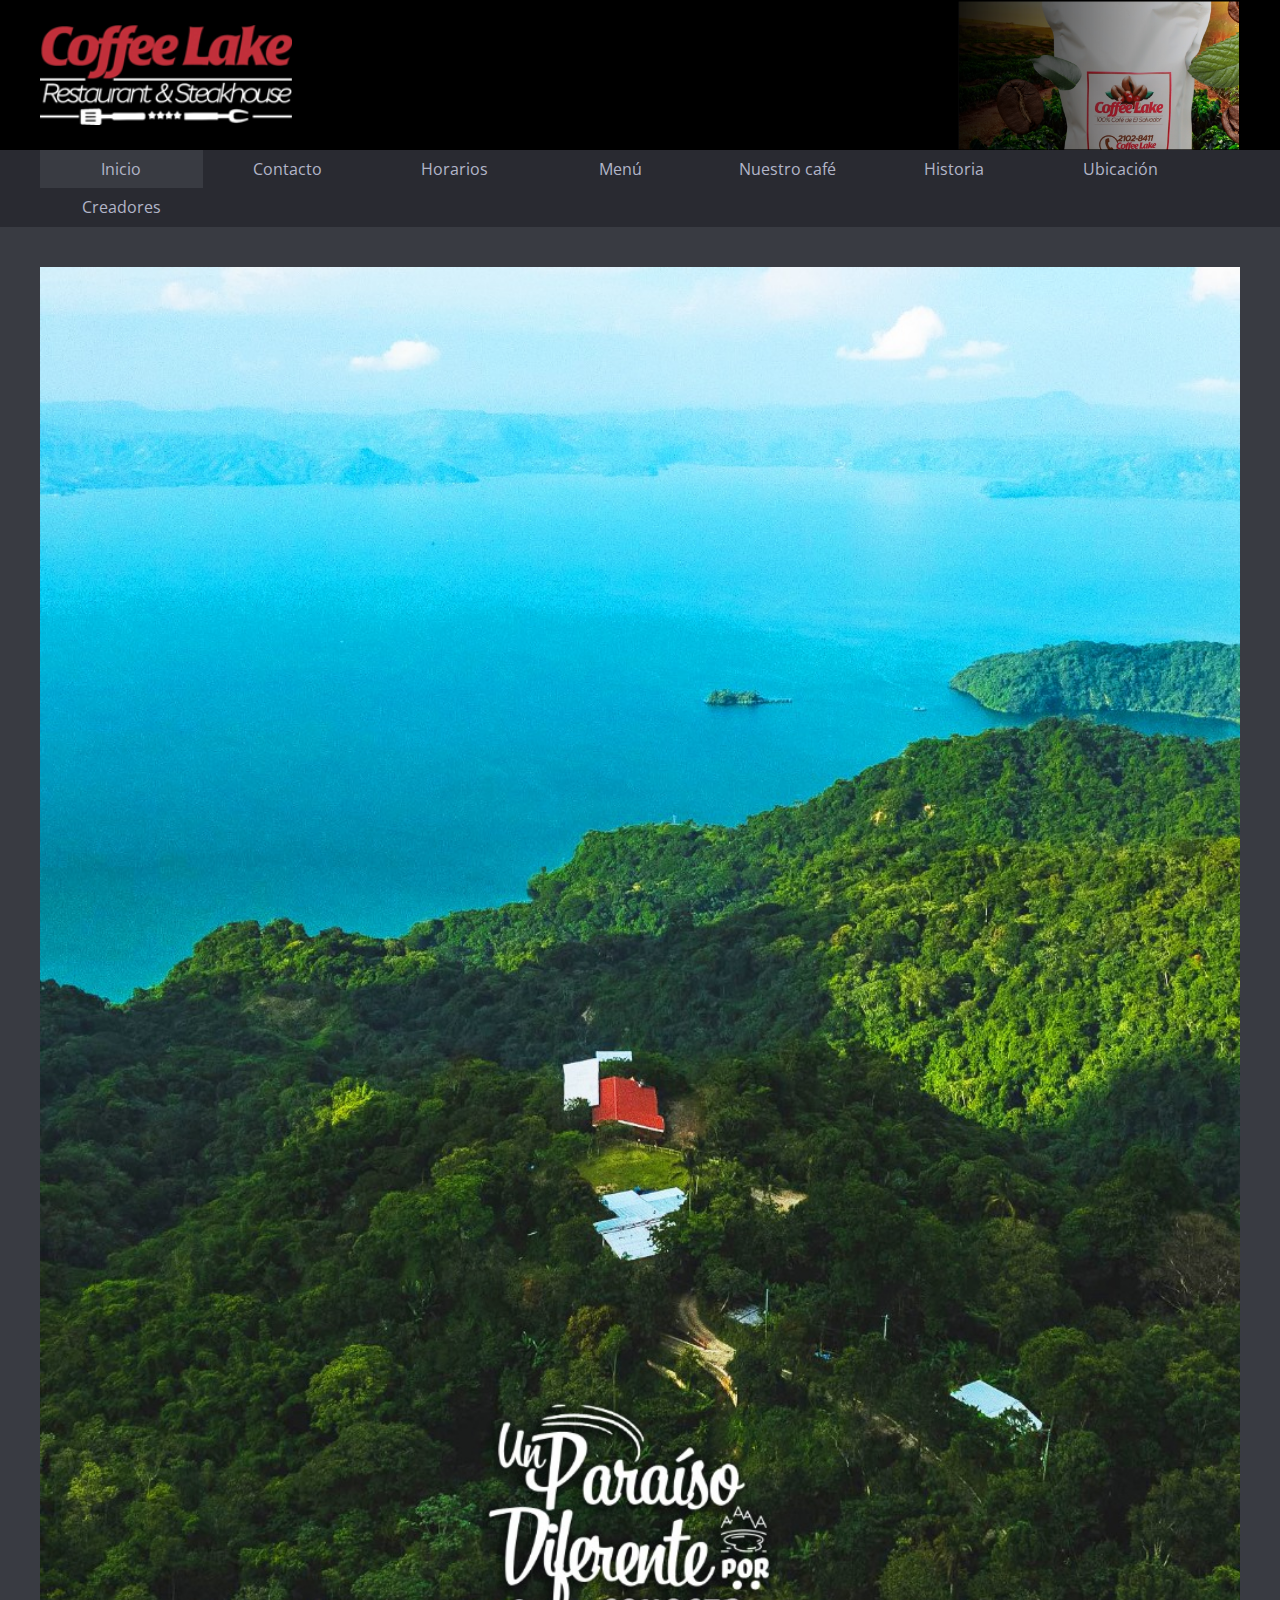
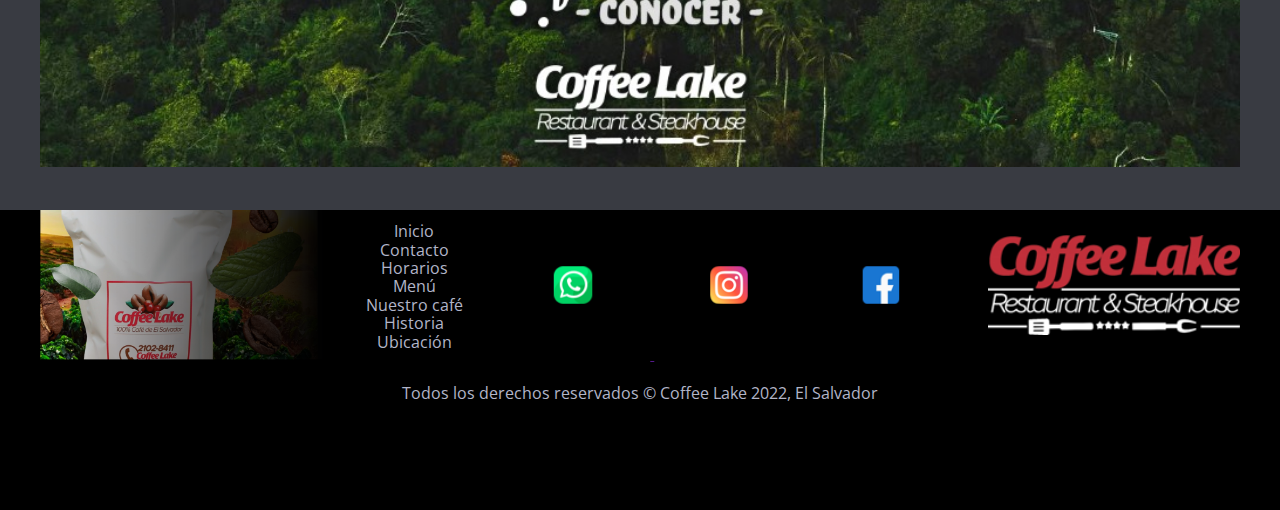
<file: index.html>
<!DOCTYPE html>
<html lang="es">

<head>
  <meta charset="UTF-8">
  <meta http-equiv="X-UA-Compatible" content="IE=edge">
  <meta name="viewport" content="width=device-width, initial-scale=1.0">
  <link rel="preconnect" href="https://fonts.googleapis.com">
  <link rel="preconnect" href="https://fonts.gstatic.com" crossorigin>
  <link href="https://fonts.googleapis.com/css2?family=Open+Sans:ital,wght@0,300;0,400;0,500;1,300;1,400&display=swap"
    rel="stylesheet">
  <title>Coffee Lake - Home</title>
  <link rel="stylesheet" href="css/normalize.css">
  <link rel="stylesheet" href="css/app.css">
</head>

<body>
  <header>
    <div class="container header-1">
      <a href="index.html"><img class="logo" src="img/logo.png" alt="logo Coffe Lake"></a>
      <a href="nuestroCafe.html"><img class="cafe" src="img/cafe.png" alt="Nuestro café"></a>
    </div>
  </header>

  <div class="main-nav">
    <nav class="container ">
      <a class="enlace enlace-activo" href="index.html">Inicio</a>
      <a class="enlace" href="contacto.html">Contacto</a>
      <a class="enlace" href="horarios.html">Horarios</a>
      <a class="enlace" href="menu.html">Menú</a>
      <a class="enlace" href="nuestroCafe.html">Nuestro café</a>
      <a class="enlace" href="historia.html">Historia</a>
      <a class="enlace" href="ubicacion.html">Ubicación</a>
      <a class="enlace" href="creadores.html">Creadores</a>
    </nav>
  </div>


  <main class="container">
    <div>
      <img class="scale center-2" src="img/main-img.jpeg" alt="Main Image">
    </div>

  </main>



  <footer>
    <div class="container header-1 ">
      <a href="nuestroCafe.html"><img class="cafe" src="img/cafe2.png" alt="Nuestro café"></a>
      <nav class="nav-footer">
        <a class="enlace-footer" href="index.html">Inicio</a>
        <a class="enlace-footer" href="contacto.html">Contacto</a>
        <a class="enlace-footer" href="horarios.html">Horarios</a>
        <a class="enlace-footer" href="menu.html">Menú</a>
        <a class="enlace-footer" href="nuestroCafe.html">Nuestro café</a>
        <a class="enlace-footer" href="historia.html">Historia</a>
        <a class="enlace-footer" href="ubicasion.html">Ubicación</a>
      </nav>
      <nav class="redes">
        <a href=""> <img src="img/whatapp.png" alt="What App"> </a>
        <a href="https://instagram.com/coffeelake.sv?igshid=YmMyMTA2M2Y=" target="_blank"> <img src="img/instagram.png"
            alt="What App"></a>
        <a href="https://www.facebook.com/coffeelake.sv/" target="_blank"> <img src="img/facebook.png"
            alt="What App"></a>
      </nav>
      <a href="index.html"><img class="logo" src="img/logo.png" alt="logo Coffe Lake"></a>
    </div>
    <p class="derechos">Todos los derechos reservados © Coffee Lake 2022, El Salvador</p>
  </footer>

</body>

</html>
</file>
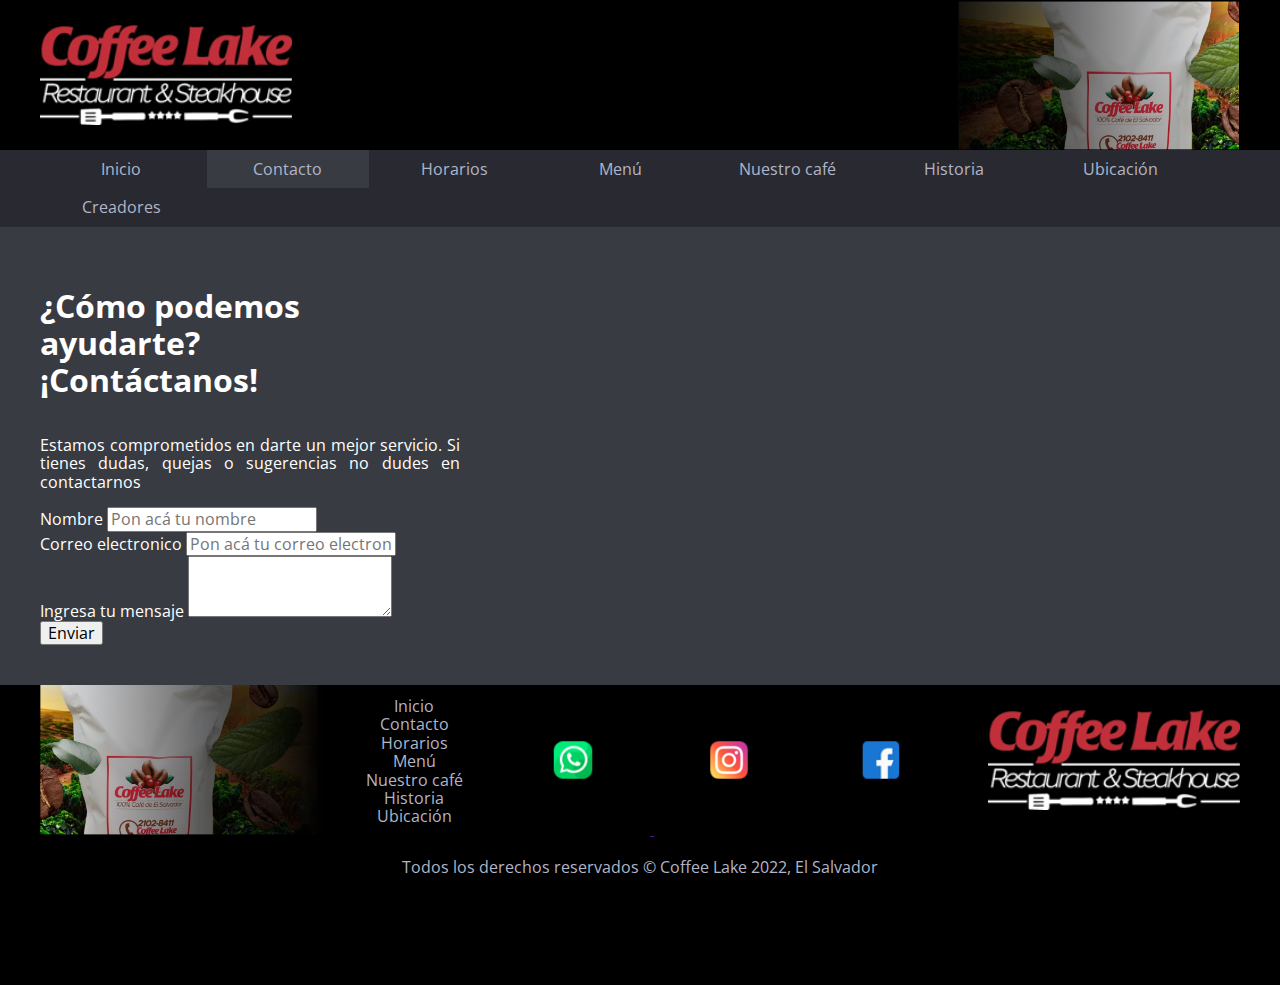
<file: contacto.html>
<!DOCTYPE html>
<html lang="es">

<head>
  <meta charset="UTF-8">
  <meta http-equiv="X-UA-Compatible" content="IE=edge">
  <meta name="viewport" content="width=device-width, initial-scale=1.0">
  <title>Coffee Lake - Contacto</title>
  <link rel="preconnect" href="https://fonts.googleapis.com">
  <link rel="preconnect" href="https://fonts.gstatic.com" crossorigin>
  <link href="https://fonts.googleapis.com/css2?family=Open+Sans:ital,wght@0,300;0,400;0,500;1,300;1,400&display=swap"
    rel="stylesheet">
  <link rel="stylesheet" href="css/normalize.css">
  <link rel="stylesheet" href="css/app.css">
  <link href="https://cdn.jsdelivr.net/npm/bootstrap@5.2.1/dist/css/bootstrap.min.css" rel="stylesheet"
    integrity="sha384-iYQeCzEYFbKjA/T2uDLTpkwGzCiq6soy8tYaI1GyVh/UjpbCx/TYkiZhlZB6+fzT" crossorigin="anonymous">
</head>

<body>
  <header>
    <div class="container header-1">
      <a href="index.html"><img class="logo" src="img/logo.png" alt="logo Coffe Lake"></a>
      <a href="nuestroCafe.html"><img class="cafe" src="img/cafe.png" alt="Nuestro café"></a>
    </div>
  </header>

  <div class="main-nav">
    <nav class="container ">
      <a class="enlace " href="index.html">Inicio</a>
      <a class="enlace enlace-activo" href="contacto.html">Contacto</a>
      <a class="enlace" href="horarios.html">Horarios</a>
      <a class="enlace" href="menu.html">Menú</a>
      <a class="enlace" href="nuestroCafe.html">Nuestro café</a>
      <a class="enlace" href="historia.html">Historia</a>
      <a class="enlace" href="ubicacion.html">Ubicación</a>
      <a class="enlace" href="creadores.html">Creadores</a>
    </nav>
  </div>
  <main class="container" id="caja_central">
    <div class="form-info">
      <h1>¿Cómo podemos ayudarte? <br> ¡Contáctanos!</h1>
      <p>Estamos comprometidos en darte un mejor servicio. Si tienes dudas, quejas o sugerencias no dudes en
        contactarnos
      </p>
    </div>
    <div class="form-input">
      <div class="mb-3">
        <label for="input-1" class="form-label">Nombre</label>
        <input type="email" class="form-control" id="exampleFormControlInput1" placeholder="Pon acá tu nombre">
      </div>
      <div class="mb-3">
        <label for="input-2" class="form-label">Correo electronico</label>
        <input type="email" class="form-control" id="exampleFormControlInput1"
          placeholder="Pon acá tu correo electronico">
      </div>
      <div class="mb-3">
        <label for="exampleFormControlTextarea1" class="form-label">Ingresa tu mensaje</label>
        <textarea class="form-control" id="exampleFormControlTextarea1" rows="3"></textarea>
      </div>
      <button type="button" class="btn btn-success">Enviar</button>
    </div>
  </main>
  <footer>
    <div class="container header-1 ">
      <a href="nuestroCafe.html"><img class="cafe" src="img/cafe2.png" alt="Nuestro café"></a>
      <nav class="nav-footer">
        <a class="enlace-footer" href="index.html">Inicio</a>
        <a class="enlace-footer" href="contacto.html">Contacto</a>
        <a class="enlace-footer" href="horarios.html">Horarios</a>
        <a class="enlace-footer" href="menu.html">Menú</a>
        <a class="enlace-footer" href="nuestroCafe.html">Nuestro café</a>
        <a class="enlace-footer" href="historia.html">Historia</a>
        <a class="enlace-footer" href="ubicasion.html">Ubicación</a>
      </nav>
      <nav class="redes">
        <a href=""> <img src="img/whatapp.png" alt="What App"> </a>
        <a href="https://instagram.com/coffeelake.sv?igshid=YmMyMTA2M2Y=" target="_blank"> <img src="img/instagram.png"
            alt="What App"></a>
        <a href="https://www.facebook.com/coffeelake.sv/" target="_blank"> <img src="img/facebook.png"
            alt="What App"></a>
      </nav>
      <a href="index.html"><img class="logo" src="img/logo.png" alt="logo Coffe Lake"></a>
    </div>
    <p class="derechos">Todos los derechos reservados © Coffee Lake 2022, El Salvador</p>
  </footer>
</body>

</html>
</file>
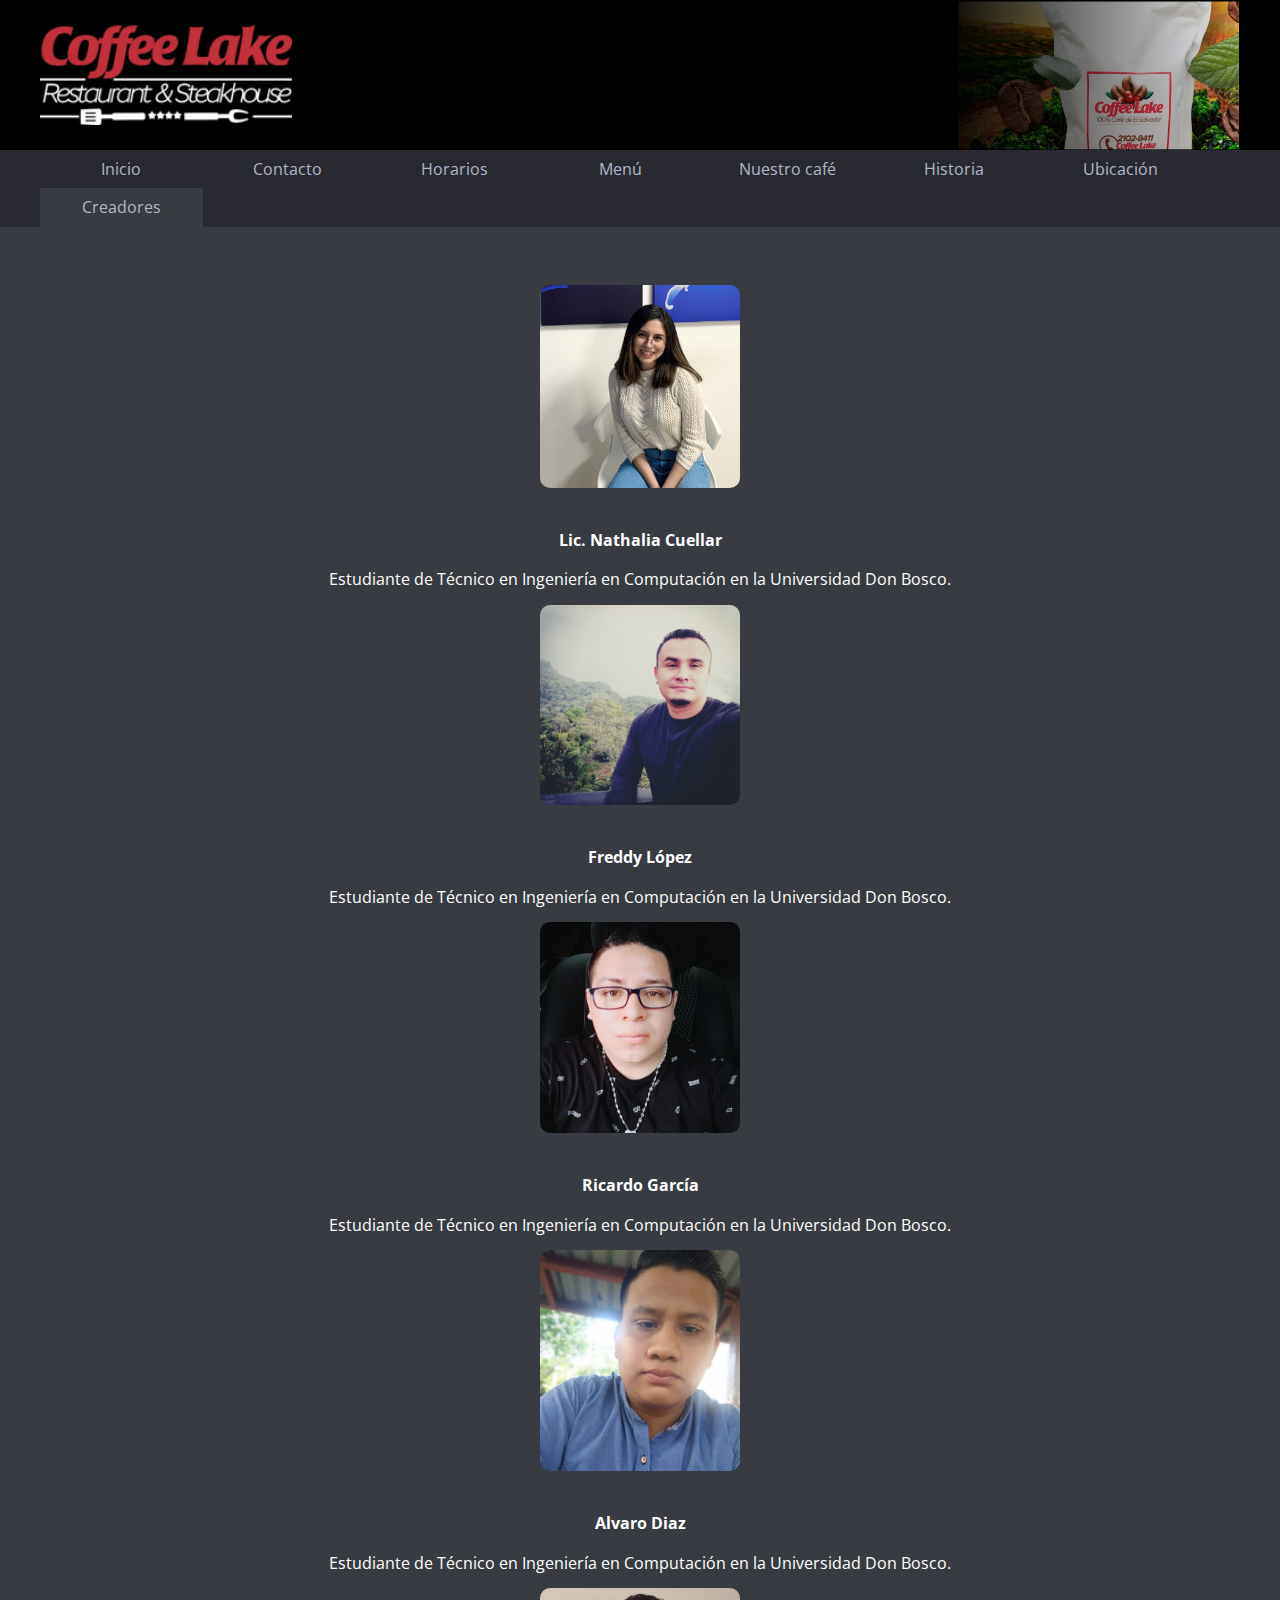
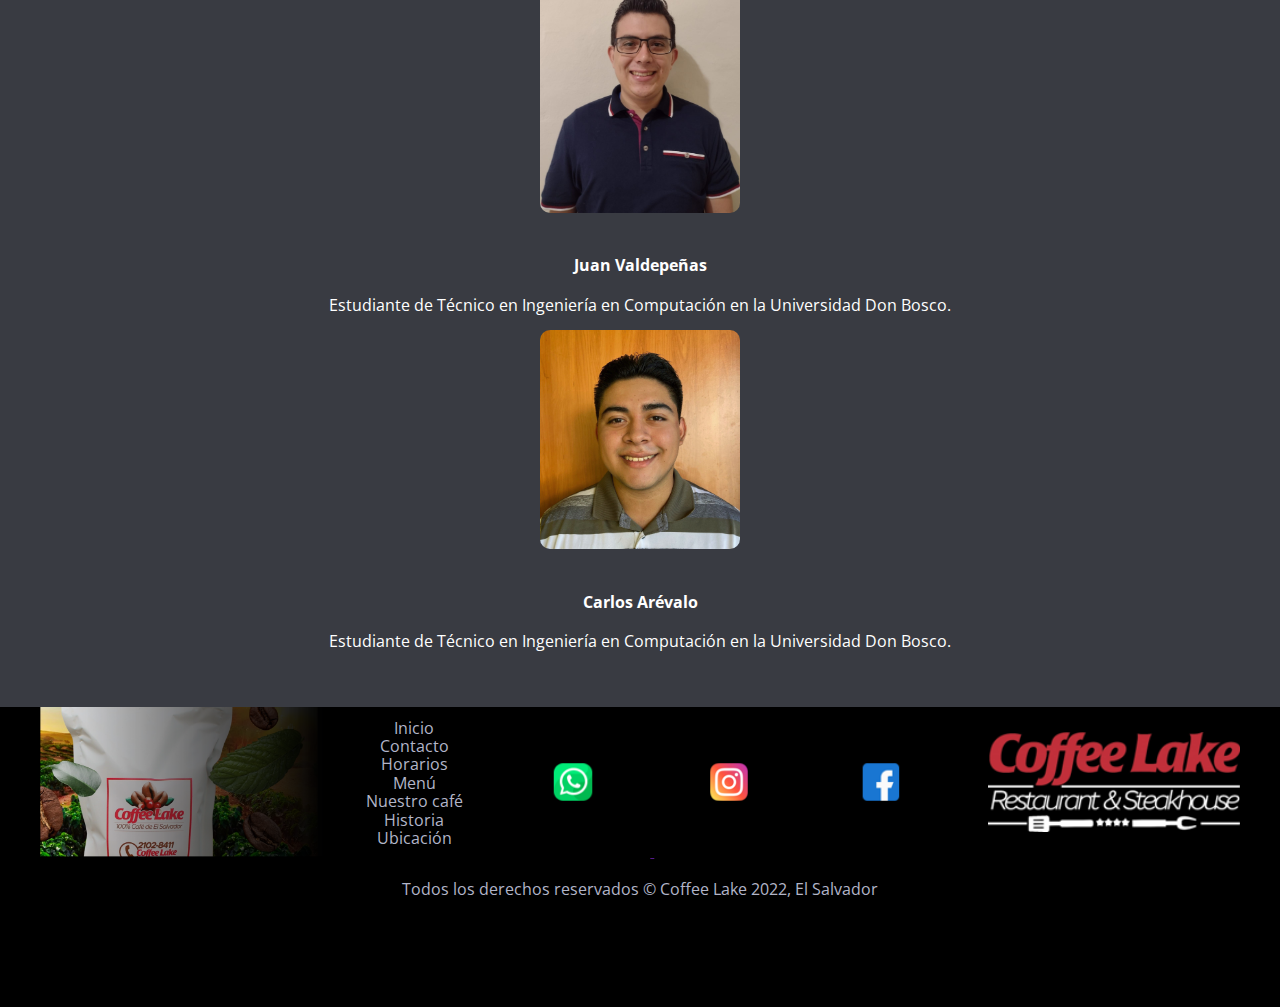
<file: creadores.html>
<!DOCTYPE html>
<html lang="es">

<head>
  <meta charset="UTF-8">
  <meta http-equiv="X-UA-Compatible" content="IE=edge">
  <meta name="viewport" content="width=device-width, initial-scale=1.0">
  <title>Coffee Lake - Creadores 2</title>
  <link
    rel="stylesheet"
    href="https://cdnjs.cloudflare.com/ajax/libs/animate.css/4.1.1/animate.min.css"
  />
  <link rel="preconnect" href="https://fonts.googleapis.com">
  <link rel="preconnect" href="https://fonts.gstatic.com" crossorigin>
  <link href="https://fonts.googleapis.com/css2?family=Open+Sans:ital,wght@0,300;0,400;0,500;1,300;1,400&display=swap"
    rel="stylesheet">
  <link rel="stylesheet" href="css/normalize.css">
  <link rel="stylesheet" href="css/app.css">
  <link href="https://cdn.jsdelivr.net/npm/bootstrap@5.2.1/dist/css/bootstrap.min.css" rel="stylesheet"
    integrity="sha384-iYQeCzEYFbKjA/T2uDLTpkwGzCiq6soy8tYaI1GyVh/UjpbCx/TYkiZhlZB6+fzT" crossorigin="anonymous">
</head>

<body>
  <header>
    <div class="container header-1">
      <a href="index.html"><img class="logo" src="img/logo.png" alt="logo Coffe Lake"></a>
      <a href="nuestroCafe.html"><img class="cafe" src="img/cafe.png" alt="Nuestro café"></a>
    </div>
  </header>

  <div class="main-nav">
    <nav class="container ">
      <a class="enlace " href="index.html">Inicio</a>
      <a class="enlace" href="contacto.html">Contacto</a>
      <a class="enlace" href="horarios.html">Horarios</a>
      <a class="enlace" href="menu.html">Menú</a>
      <a class="enlace" href="nuestroCafe.html">Nuestro café</a>
      <a class="enlace" href="historia.html">Historia</a>
      <a class="enlace" href="ubicacion.html">Ubicación</a>
      <a class="enlace enlace-activo" href="creadores.html">Creadores</a>
    </nav>
  </div>


  <main class="container" class="caja_central">
    <br>
        <div class="row">
            <div class="name-center"col-lg-4 >
                <div class="creadores">
                    <img src="img/andrea.jpg" alt="" id="photo">
                    <br>
                    <br>
                    <h4 class="name-center">Lic. Nathalia Cuellar</h4>
                    <p class="text-muted">Estudiante de Técnico en Ingeniería en Computación en la Universidad Don Bosco.
                </div>
            </div>
            <div class="col-lg-4 name-center">
              <div class="creadores">
                <img src="img/fredy.jpg" alt="" id="photo" >
                  <br>
                  <br>
                  <h4 class="name-center">Freddy López</h4>
                  <p class="text-muted">Estudiante de Técnico en Ingeniería en Computación en la Universidad Don Bosco.
              </div>
          </div>
          <div class="col-lg-4 name-center">
            <div class="creadores">
              <img src="img/ricardo.jpg" alt="" id="photo">
              <br>
              <br>
                <h4 class="name-center">Ricardo García</h4>
                <p class="text-muted">Estudiante de Técnico en Ingeniería en Computación en la Universidad Don Bosco.
            </div>
        </div>
        <div class="col-lg-4 name-center">
          <div class="creadores">
            <img src="img/alvaro.jpg" alt="" id="photo">
              <br>
              <br>
              <h4 class="name-center">Alvaro Diaz</h4>
              <p class="text-muted">Estudiante de Técnico en Ingeniería en Computación en la Universidad Don Bosco.
          </div>
      </div>
      <div class="col-lg-4 name-center">
        <div class="creadores">
          <img src="img/juan.jpg" alt="" id="photo">
            <br>
            <br>
            <h4 class="name-center">Juan Valdepeñas</h4>
            <p class="text-muted">Estudiante de Técnico en Ingeniería en Computación en la Universidad Don Bosco.
        </div>
    </div>
    <div class="col-lg-4 name-center">
      <div class="creadores">
        <img src="img/carlos.jpg" alt="" id="photo">
          <br>
          <br>
          <h4 class="name-center">Carlos Arévalo</h4>
          <p class="text-muted">Estudiante de Técnico en Ingeniería en Computación en la Universidad Don Bosco.
      </div>
  </div>
        </div>
    </div>
  </main>


  <footer>
    <div class="container header-1 ">
      <a href="nuestroCafe.html"><img class="cafe" src="img/cafe2.png" alt="Nuestro café"></a>
      <nav class="nav-footer">
        <a class="enlace-footer" href="index.html">Inicio</a>
        <a class="enlace-footer" href="contacto.html">Contacto</a>
        <a class="enlace-footer" href="horarios.html">Horarios</a>
        <a class="enlace-footer" href="menu.html">Menú</a>
        <a class="enlace-footer" href="nuestroCafe.html">Nuestro café</a>
        <a class="enlace-footer" href="historia.html">Historia</a>
        <a class="enlace-footer" href="ubicasion.html">Ubicación</a>
      </nav>
      <nav class="redes">
        <a href=""> <img src="img/whatapp.png" alt="What App"> </a>
        <a href="https://instagram.com/coffeelake.sv?igshid=YmMyMTA2M2Y=" target="_blank"> <img src="img/instagram.png"
            alt="What App"></a>
        <a href="https://www.facebook.com/coffeelake.sv/" target="_blank"> <img src="img/facebook.png"
            alt="What App"></a>
      </nav>
      <a href="index.html"><img class="logo" src="img/logo.png" alt="logo Coffe Lake"></a>
    </div>
    <p class="derechos">Todos los derechos reservados © Coffee Lake 2022, El Salvador</p>
  </footer>
</body>

</html>
</file>
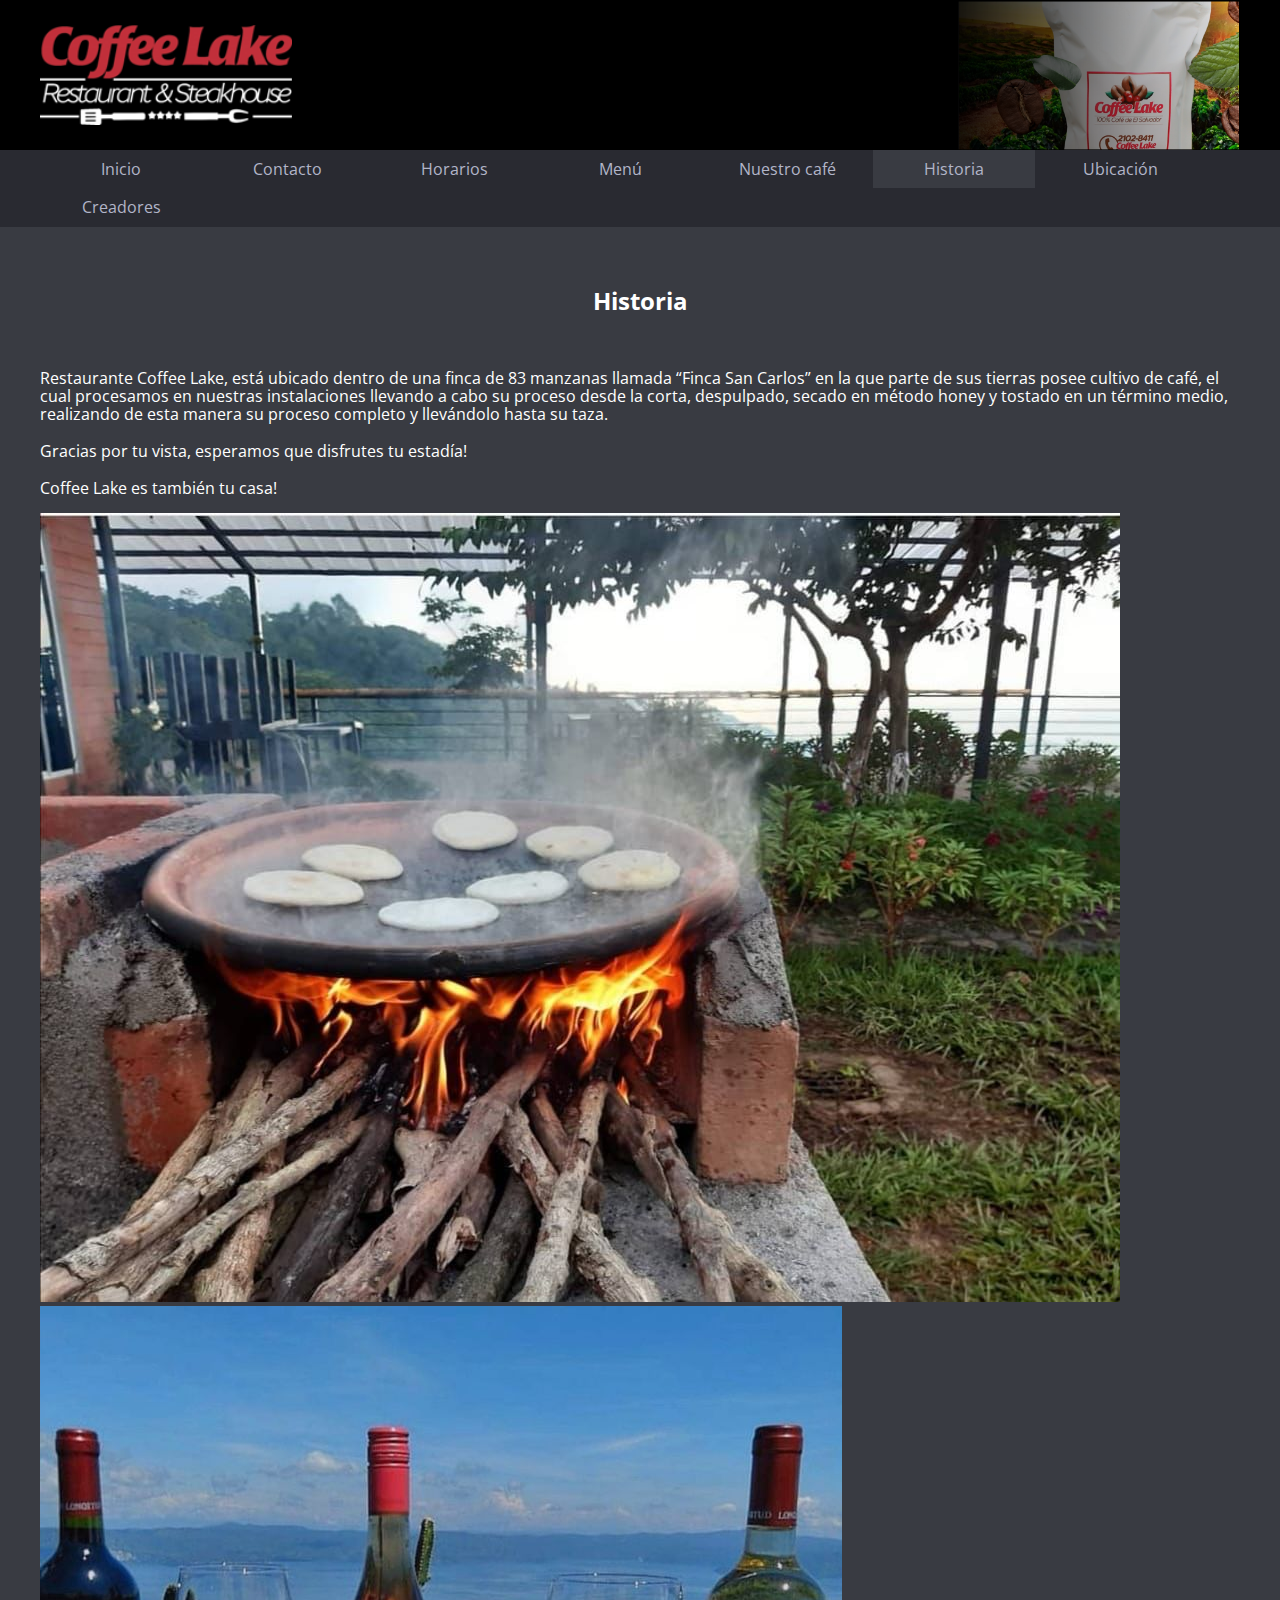
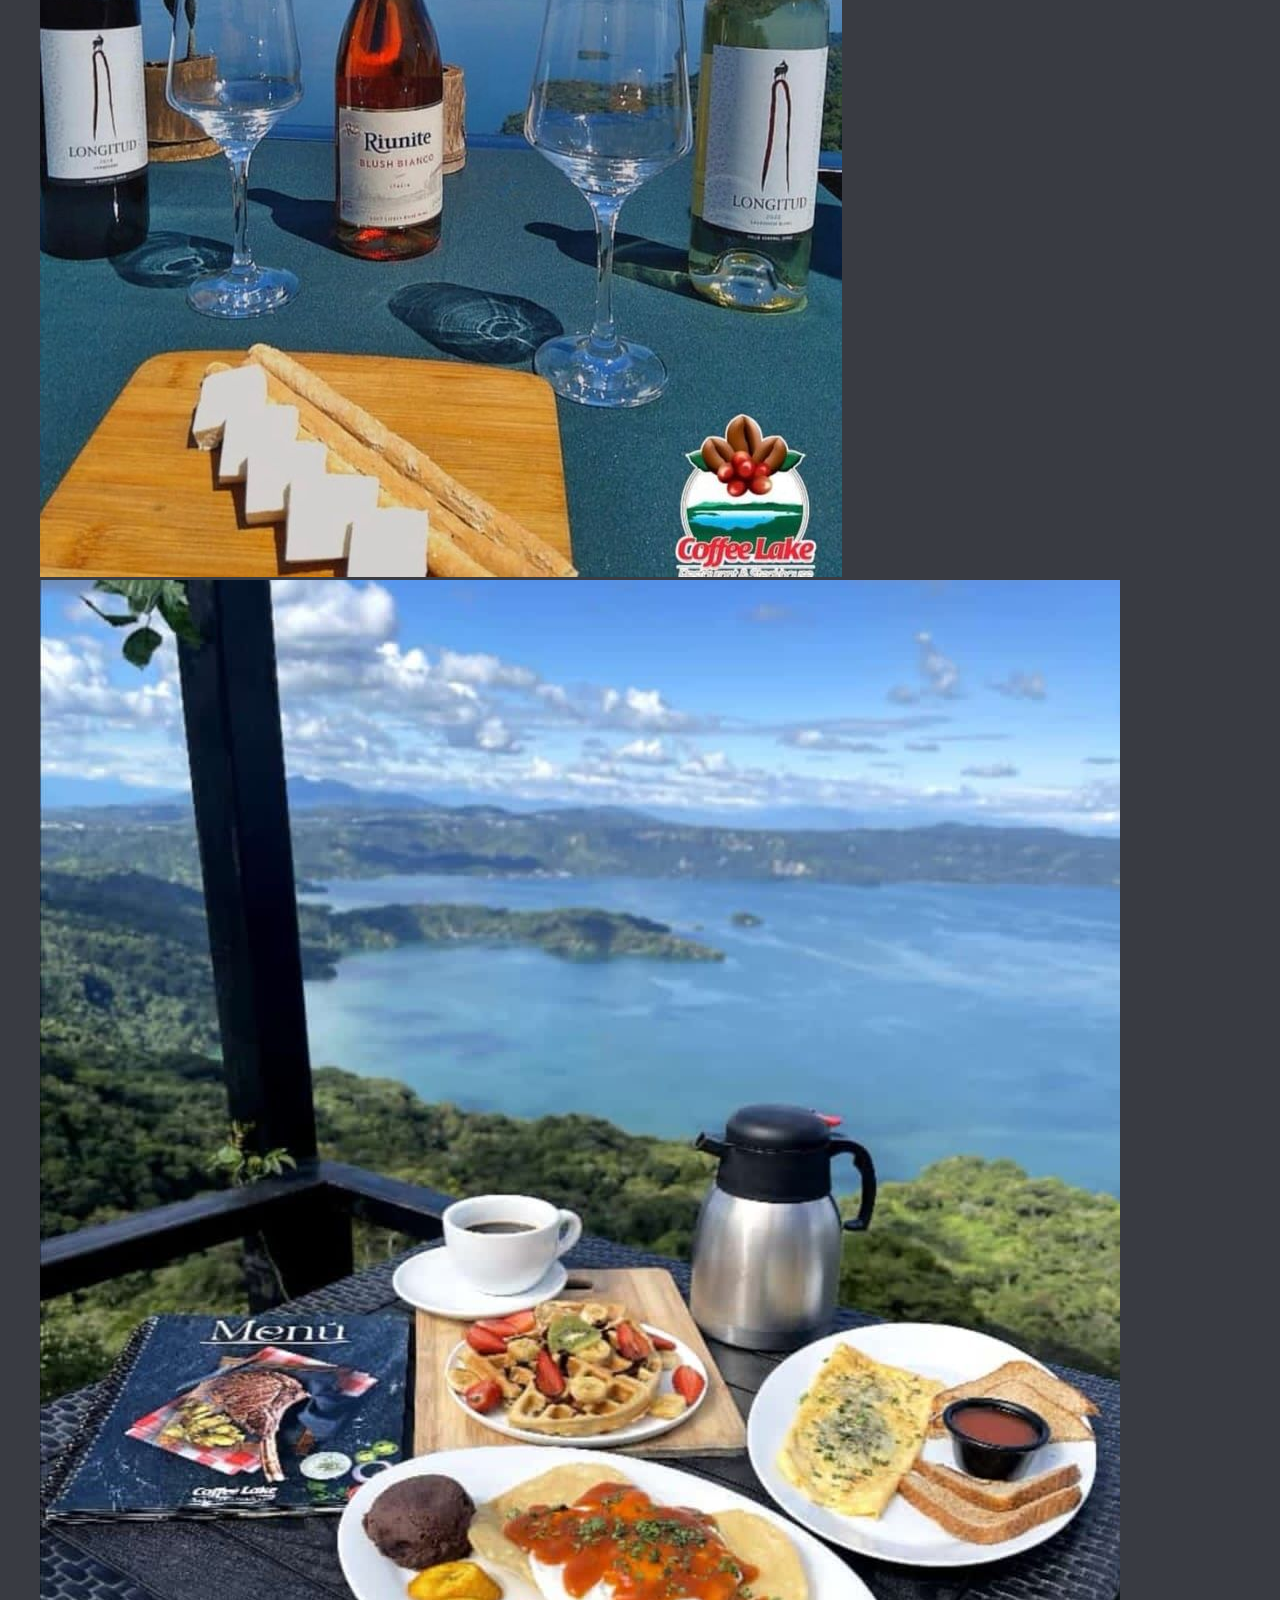
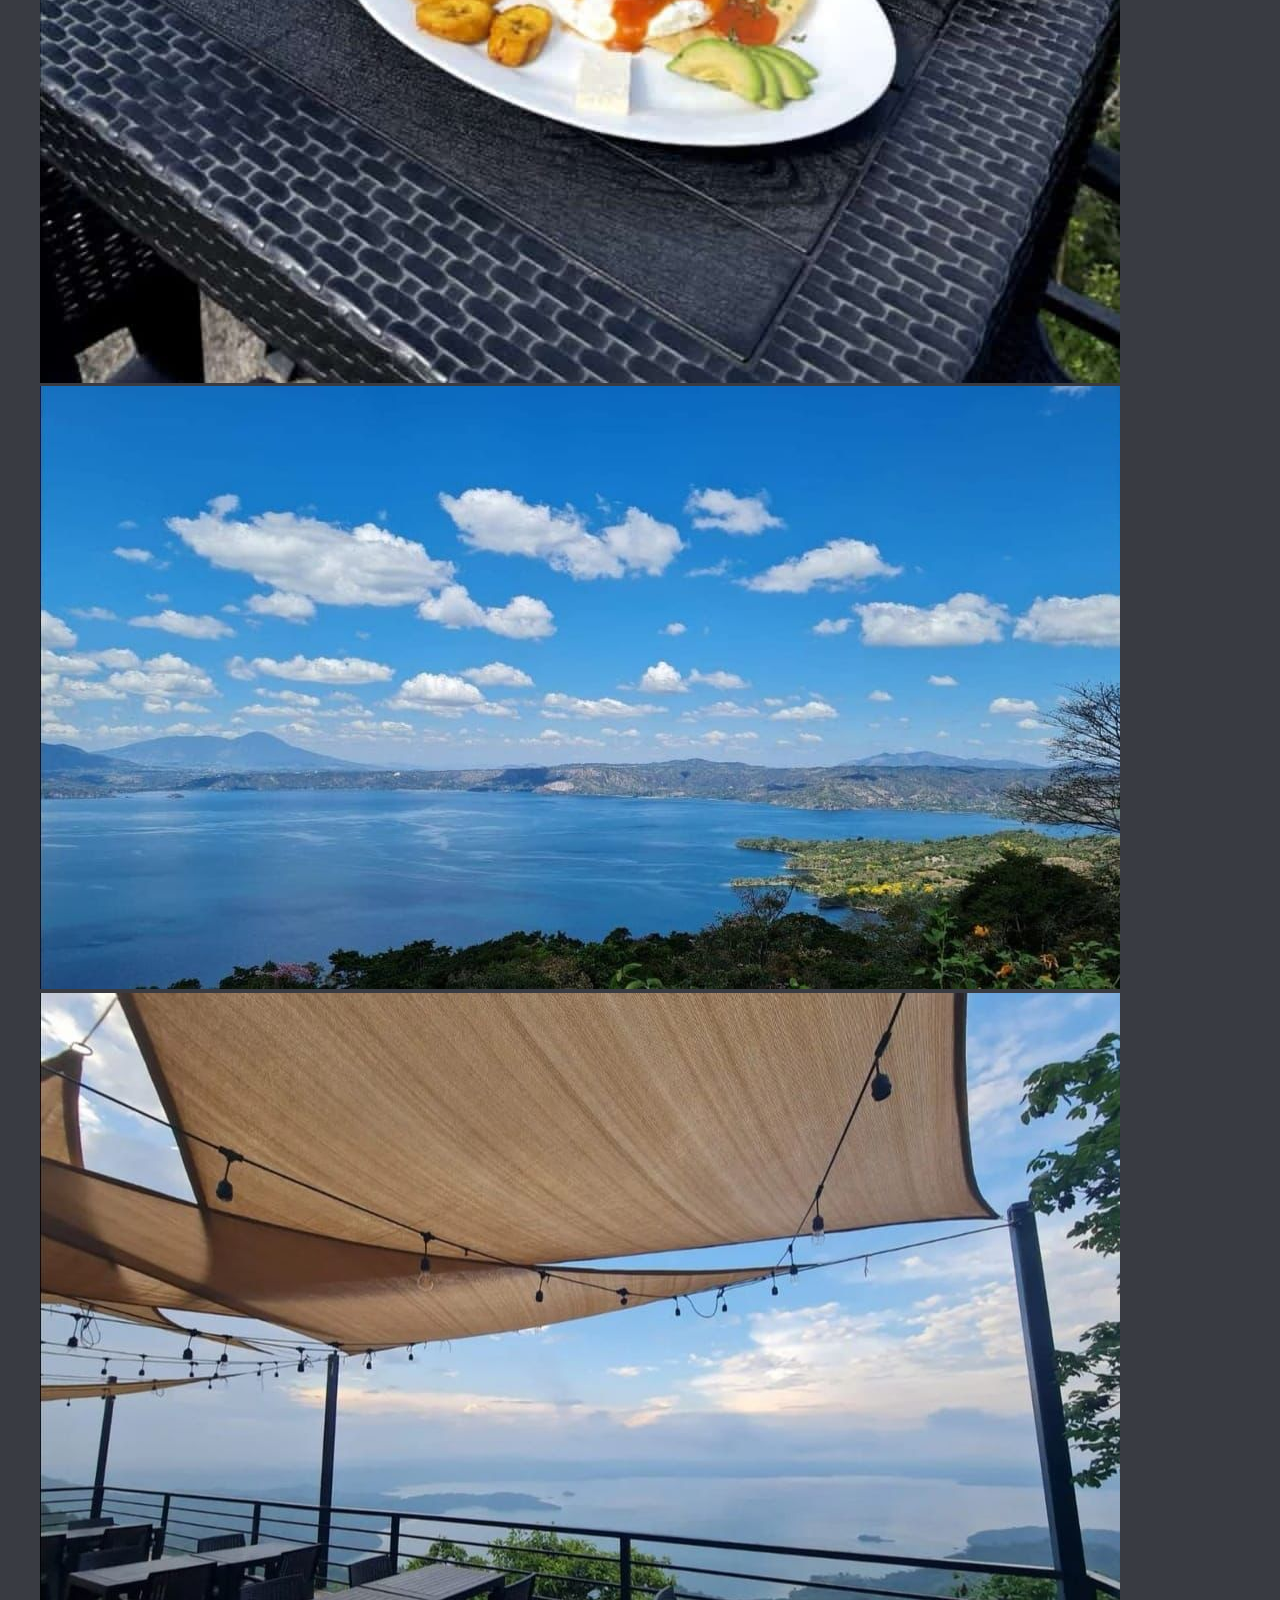
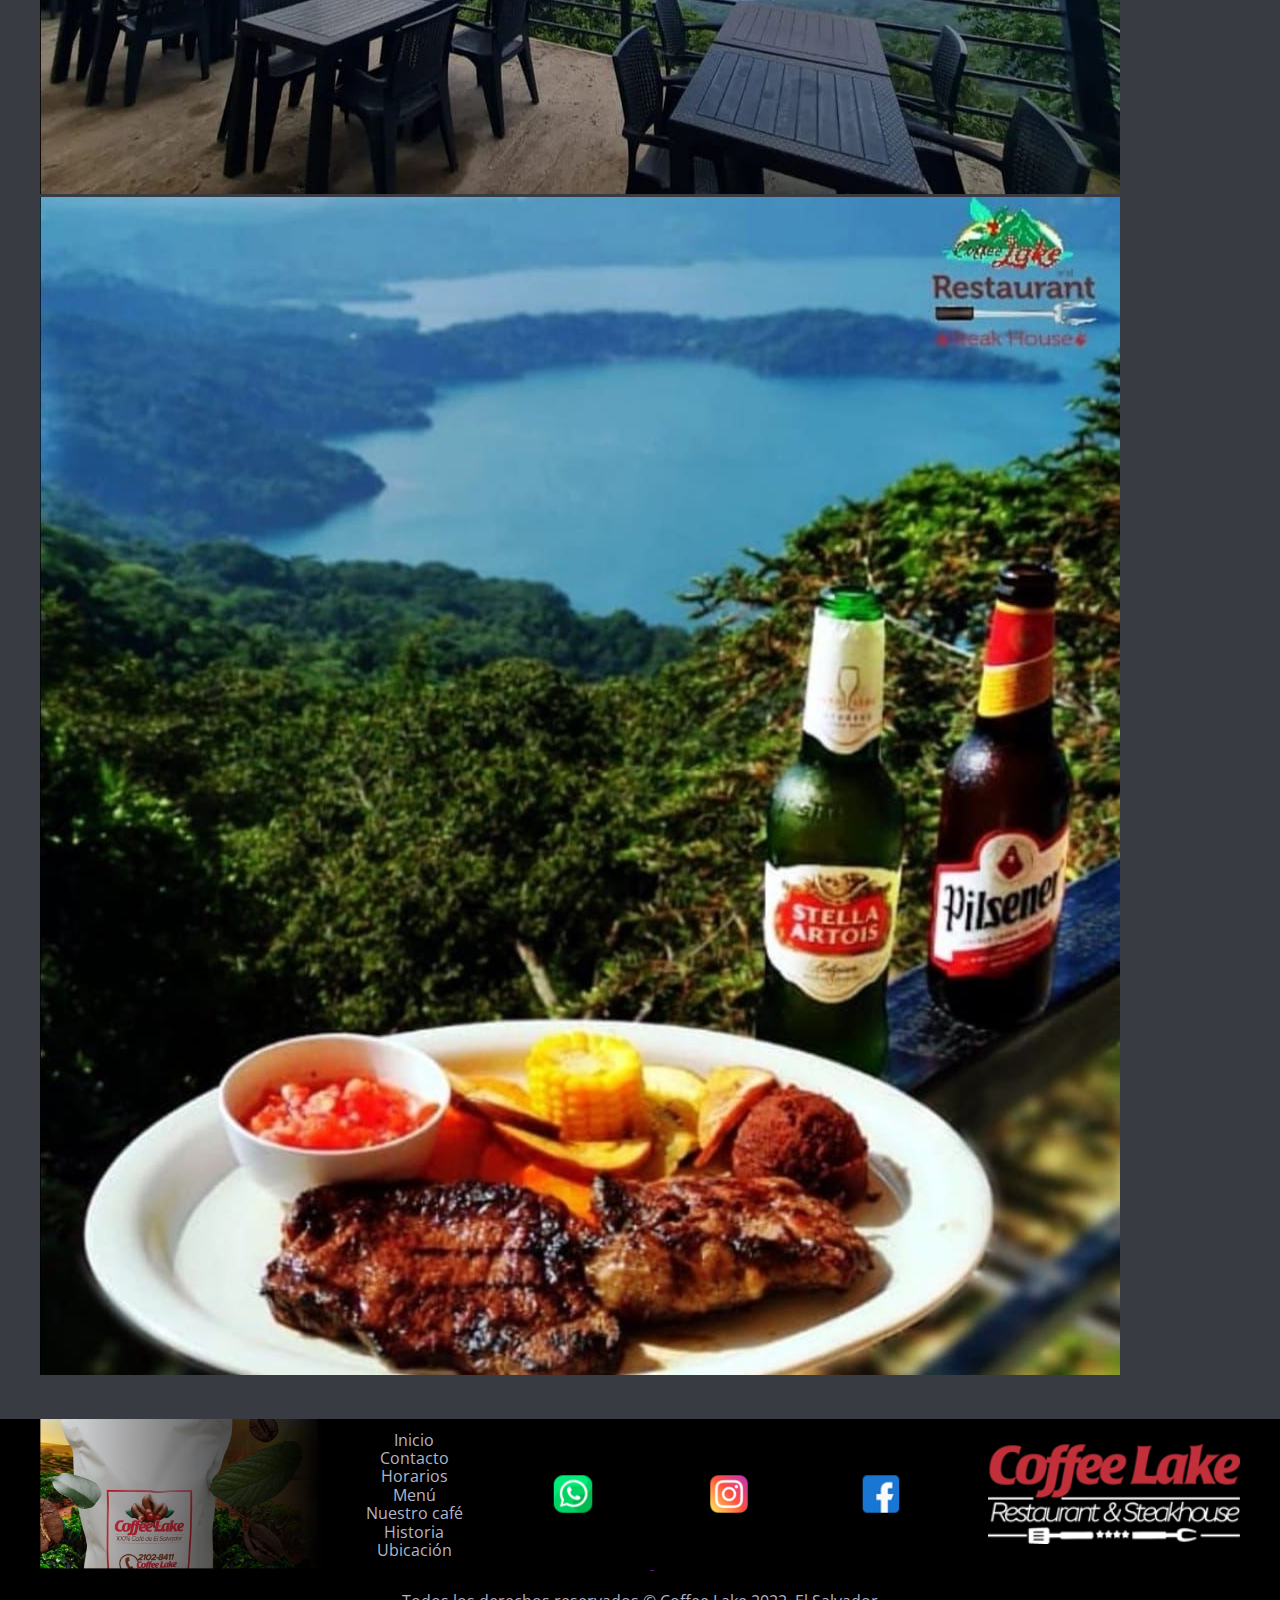
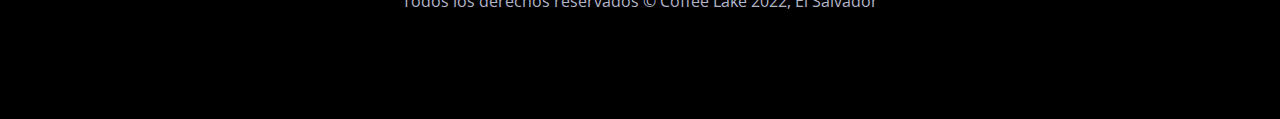
<file: historia.html>
<!DOCTYPE html>
<html lang="es">

<head>
  <meta charset="UTF-8">
  <meta http-equiv="X-UA-Compatible" content="IE=edge">
  <meta name="viewport" content="width=device-width, initial-scale=1.0">
  <title>Coffee Lake - Historia</title>
  <link href="https://cdn.jsdelivr.net/npm/bootstrap@5.0.2/dist/css/bootstrap.min.css" rel="stylesheet"
    integrity="sha384-EVSTQN3/azprG1Anm3QDgpJLIm9Nao0Yz1ztcQTwFspd3yD65VohhpuuCOmLASjC" crossorigin="anonymous">
  <link rel="preconnect" href="https://fonts.googleapis.com">
  <link rel="preconnect" href="https://fonts.gstatic.com" crossorigin>
  <link href="https://fonts.googleapis.com/css2?family=Open+Sans:ital,wght@0,300;0,400;0,500;1,300;1,400&display=swap"
    rel="stylesheet">
  <link rel="stylesheet" href="css/normalize.css">
  <link rel="stylesheet" href="css/app.css">
</head>

<body>
  <header>
    <div class="container header-1">
      <a href="index.html"><img class="logo" src="img/logo.png" alt="logo Coffe Lake"></a>
      <a href="nuestroCafe.html"><img class="cafe" src="img/cafe.png" alt="Nuestro café"></a>
    </div>
  </header>

  <div class="main-nav">
    <nav class="container ">
      <a class="enlace " href="index.html">Inicio</a>
      <a class="enlace" href="contacto.html">Contacto</a>
      <a class="enlace" href="horarios.html">Horarios</a>
      <a class="enlace" href="menu.html">Menú</a>
      <a class="enlace" href="nuestroCafe.html">Nuestro café</a>
      <a class="enlace enlace-activo" href="historia.html">Historia</a>
      <a class="enlace" href="ubicacion.html">Ubicación</a>
      <a class="enlace" href="creadores.html">Creadores</a>
    </nav>
  </div>


  <main class="container">
    <center>
      <h2>Historia </h2>
    </center>
      <br>
      <p>Restaurante Coffee Lake, está ubicado dentro de una finca de 83 manzanas llamada “Finca San Carlos” en la que
        parte de sus tierras posee cultivo de café, el cual procesamos en nuestras instalaciones llevando a cabo su
        proceso desde la corta, despulpado, secado en método honey y tostado en un término medio, realizando de esta
        manera su proceso completo y llevándolo hasta su taza.
        <br>
        <br>
        Gracias por tu vista, esperamos que disfrutes tu estadía!
        <br>
        <br>
        Coffee Lake es también tu casa!

      </p>
    </center>
    <!-- Gallery -->
    <div class="row">
      <div class="col-lg-4 col-md-12 mb-4 mb-lg-0">
        <img src="img/Gale6.jpeg" class="w-100 shadow-1-strong rounded mb-4" alt="Boat on Calm Water" />

        <img src="img/Gale2.jpeg" class="w-100 shadow-1-strong rounded mb-4" alt="Wintry Mountain Landscape" />
      </div>

      <div class="col-lg-4 mb-4 mb-lg-0">
        <img src="img/Gale4.jpeg" class="w-100 shadow-1-strong rounded mb-4" alt="Mountains in the Clouds" />

        <img src="img/Gale1.jpeg" class="w-100 shadow-1-strong rounded mb-4" alt="Boat on Calm Water" />
      </div>

      <div class="col-lg-4 mb-4 mb-lg-0">
        <img src="img/Gale5.jpeg" class="w-100 shadow-1-strong rounded mb-4" alt="Waves at Sea" />

        <img src="img/Gale3.jpeg" class="w-100 shadow-1-strong rounded mb-4" alt="Yosemite National Park" />
      </div>
    </div>
    <!-- Gallery -->

  </main>
  <footer>
    <div class="container header-1 ">
      <a href="nuestroCafe.html"><img class="cafe" src="img/cafe2.png" alt="Nuestro café"></a>
      <nav class="nav-footer">
        <a class="enlace-footer" href="index.html">Inicio</a>
        <a class="enlace-footer" href="contacto.html">Contacto</a>
        <a class="enlace-footer" href="horarios.html">Horarios</a>
        <a class="enlace-footer" href="menu.html">Menú</a>
        <a class="enlace-footer" href="nuestroCafe.html">Nuestro café</a>
        <a class="enlace-footer" href="historia.html">Historia</a>
        <a class="enlace-footer" href="ubicasion.html">Ubicación</a>
      </nav>
      <nav class="redes">
        <a href=""> <img src="img/whatapp.png" alt="What App"> </a>
        <a href="https://instagram.com/coffeelake.sv?igshid=YmMyMTA2M2Y=" target="_blank"> <img src="img/instagram.png"
            alt="What App"></a>
        <a href="https://www.facebook.com/coffeelake.sv/" target="_blank"> <img src="img/facebook.png"
            alt="What App"></a>
      </nav>
      <a href="index.html"><img class="logo" src="img/logo.png" alt="logo Coffe Lake"></a>
    </div>
    <p class="derechos">Todos los derechos reservados © Coffee Lake 2022, El Salvador</p>
  </footer>

</body>

</html>
</file>
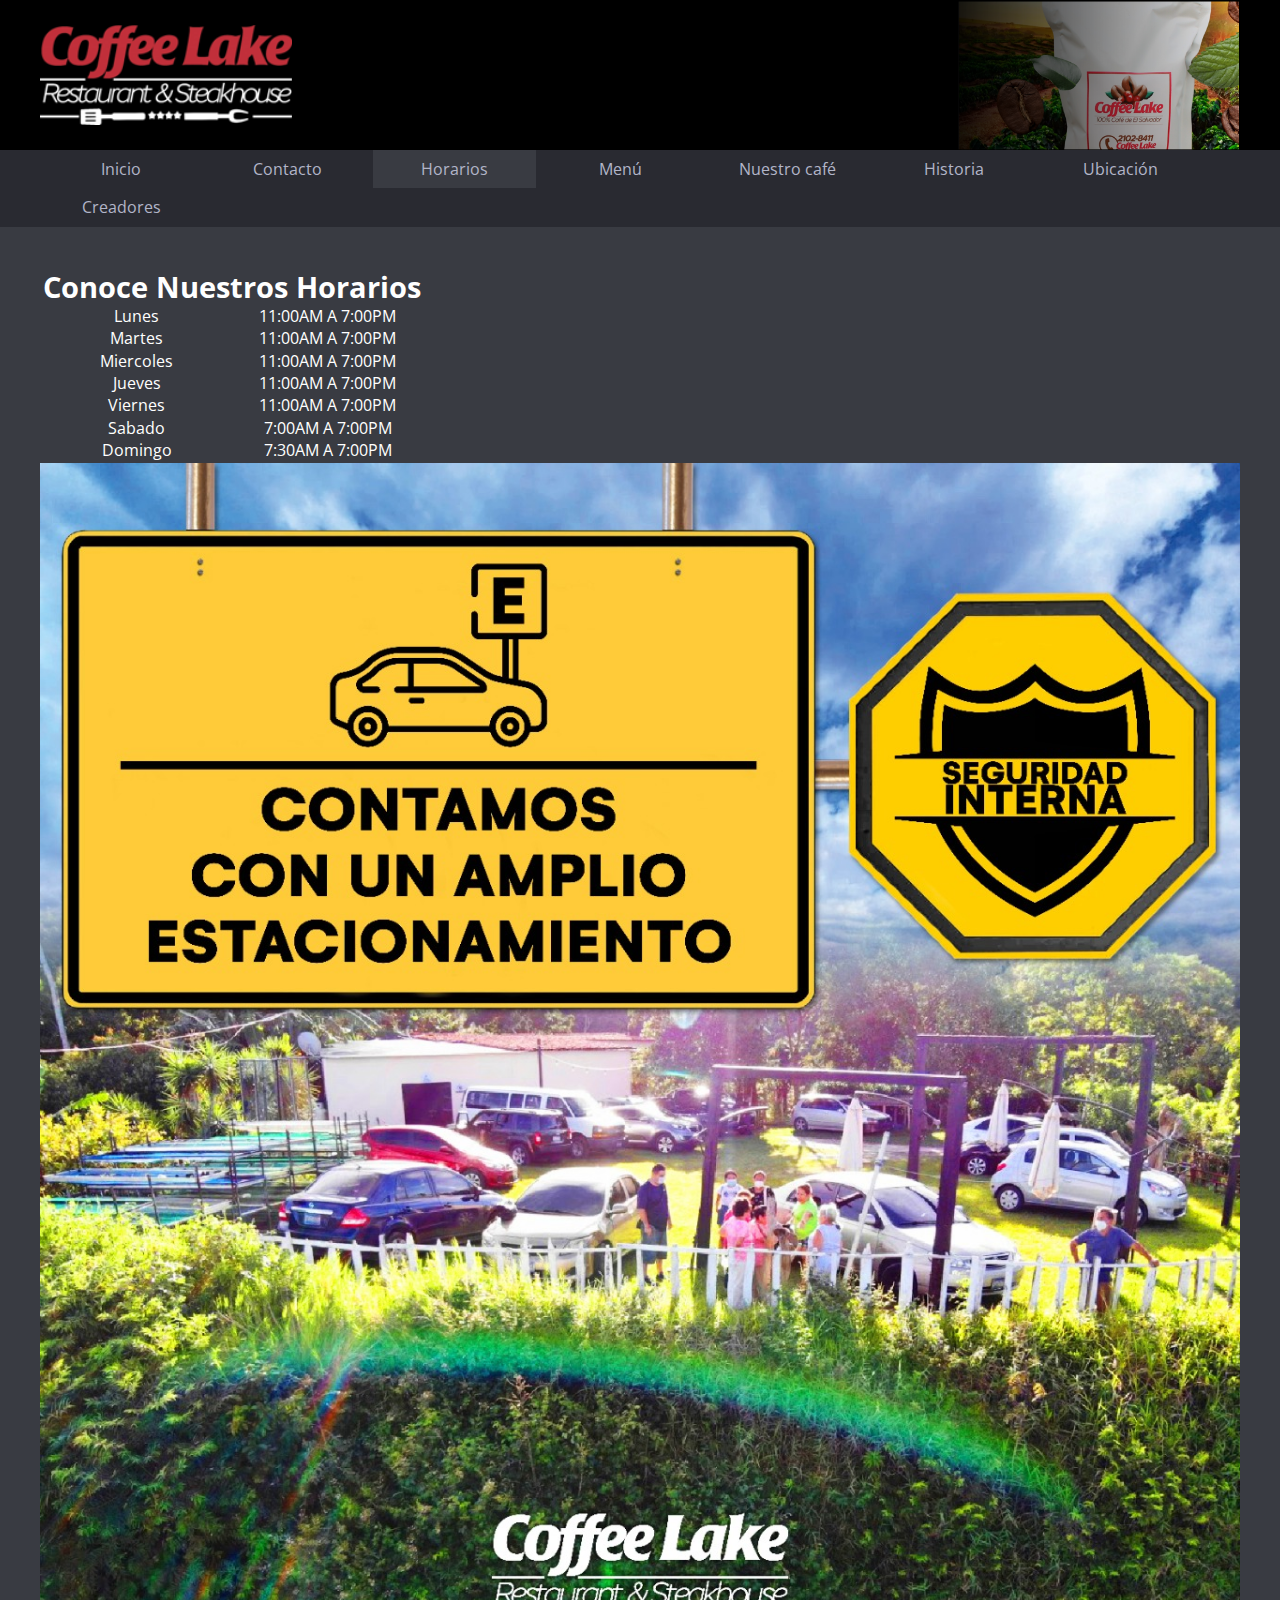
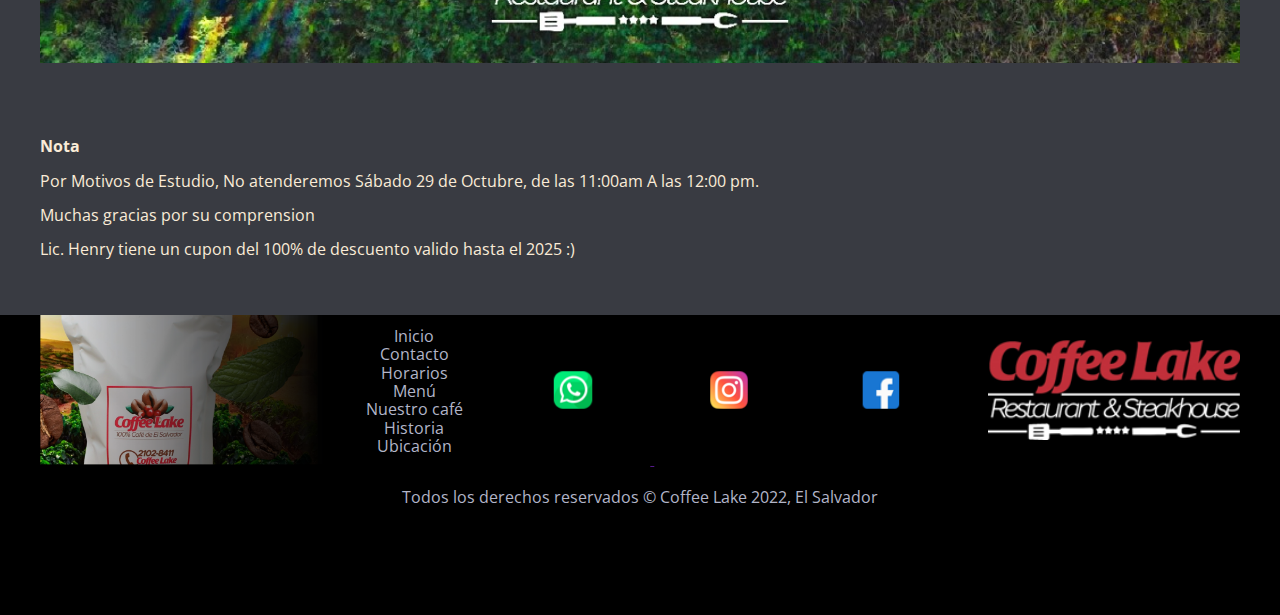
<file: horarios.html>
<!DOCTYPE html>
<html lang="es">

<head>
  <meta charset="UTF-8">
  <meta http-equiv="X-UA-Compatible" content="IE=edge">
  <meta name="viewport" content="width=device-width, initial-scale=1.0">
  <title>Coffee Lake - Horarios</title>
  <link href="https://cdn.jsdelivr.net/npm/bootstrap@5.0.2/dist/css/bootstrap.min.css" rel="stylesheet"
    integrity="sha384-EVSTQN3/azprG1Anm3QDgpJLIm9Nao0Yz1ztcQTwFspd3yD65VohhpuuCOmLASjC" crossorigin="anonymous">
  <link rel="preconnect" href="https://fonts.googleapis.com">
  <link rel="preconnect" href="https://fonts.gstatic.com" crossorigin>
  <link href="https://fonts.googleapis.com/css2?family=Open+Sans:ital,wght@0,300;0,400;0,500;1,300;1,400&display=swap"
    rel="stylesheet">
  <link rel="stylesheet" href="css/normalize.css">
  <link rel="stylesheet" href="css/app.css">
</head>

<body>
  <header>
    <div class="container header-1">
      <a href="index.html"><img class="logo" src="img/logo.png" alt="logo Coffe Lake"></a>
      <a href="nuestroCafe.html"><img class="cafe" src="img/cafe.png" alt="Nuestro café"></a>
    </div>
  </header>

  <div class="main-nav">
    <nav class="container ">
      <a class="enlace " href="index.html">Inicio</a>
      <a class="enlace" href="contacto.html">Contacto</a>
      <a class="enlace enlace-activo" href="horarios.html">Horarios</a>
      <a class="enlace" href="menu.html">Menú</a>
      <a class="enlace" href="nuestroCafe.html">Nuestro café</a>
      <a class="enlace" href="historia.html">Historia</a>
      <a class="enlace" href="ubicacion.html">Ubicación</a>
      <a class="enlace" href="creadores.html">Creadores</a>
    </nav>
  </div>

  <main class="container">
    <div class="row"></div>
    <div class="col">

      <div class="table-responsive">
        <table class="table  table-dark table-hover table-border custom-table">
          <thead>
            <tr class="text-center">
              <td colspan="4" class="bold">Conoce Nuestros Horarios</td>
            </tr>
          </thead>
          <tbody>
            <tr>
              <td>Lunes</td>
              <td>11:00AM A 7:00PM</td>
            </tr>
            <tr>
              <td>Martes</td>
              <td>11:00AM A 7:00PM</td>
            </tr>
            <tr>
              <td>Miercoles</td>
              <td>11:00AM A 7:00PM</td>
            </tr>
            <tr>
              <td>Jueves</td>
              <td>11:00AM A 7:00PM</td>
            </tr>
            <tr>
              <td>Viernes</td>
              <td>11:00AM A 7:00PM</td>
            </tr>
            <tr>
              <td>Sabado</td>
              <td>7:00AM A 7:00PM</td>
            </tr>
            <tr>
              <td>Domingo</td>
              <td>7:30AM A 7:00PM</td>
            </tr>
          </tbody>
        </table>
      </div>


      <div id="hora"><img class="scale" src="img/horario.jpeg" alt="horario"></div>

      <br><br><br>

      <p style="color:antiquewhite"><strong>Nota</strong></p>

      <p style="color: antiquewhite;">Por Motivos de Estudio, No atenderemos Sábado 29 de Octubre, de las 11:00am A
        las
        12:00 pm.
      </p>

      <p style="color: antiquewhite;">Muchas gracias por su comprension</p>

      <p style="color: antiquewhite;"> Lic. Henry tiene un cupon del 100% de descuento valido hasta el 2025 :)</p>

  </main>



  <footer>
    <div class="container header-1 ">
      <a href="nuestroCafe.html"><img class="cafe" src="img/cafe2.png" alt="Nuestro café"></a>
      <nav class="nav-footer">
        <a class="enlace-footer" href="index.html">Inicio</a>
        <a class="enlace-footer" href="contacto.html">Contacto</a>
        <a class="enlace-footer" href="horarios.html">Horarios</a>
        <a class="enlace-footer" href="menu.html">Menú</a>
        <a class="enlace-footer" href="nuestroCafe.html">Nuestro café</a>
        <a class="enlace-footer" href="historia.html">Historia</a>
        <a class="enlace-footer" href="ubicasion.html">Ubicación</a>
      </nav>
      <nav class="redes">
        <a href=""> <img src="img/whatapp.png" alt="What App"> </a>
        <a href="https://instagram.com/coffeelake.sv?igshid=YmMyMTA2M2Y=" target="_blank"> <img src="img/instagram.png"
            alt="What App"></a>
        <a href="https://www.facebook.com/coffeelake.sv/" target="_blank"> <img src="img/facebook.png"
            alt="What App"></a>
      </nav>
      <a href="index.html"><img class="logo" src="img/logo.png" alt="logo Coffe Lake"></a>
    </div>
    <p class="derechos">Todos los derechos reservados © Coffee Lake 2022, El Salvador</p>
  </footer>
  <script src="https://cdn.jsdelivr.net/npm/@popperjs/core@2.9.2/dist/umd/popper.min.js"
    integrity="sha384-IQsoLXl5PILFhosVNubq5LC7Qb9DXgDA9i+tQ8Zj3iwWAwPtgFTxbJ8NT4GN1R8p"
    crossorigin="anonymous"></script>
  <script src="https://cdn.jsdelivr.net/npm/bootstrap@5.0.2/dist/js/bootstrap.min.js"
    integrity="sha384-cVKIPhGWiC2Al4u+LWgxfKTRIcfu0JTxR+EQDz/bgldoEyl4H0zUF0QKbrJ0EcQF"
    crossorigin="anonymous"></script>
</body>

</html>
</file>
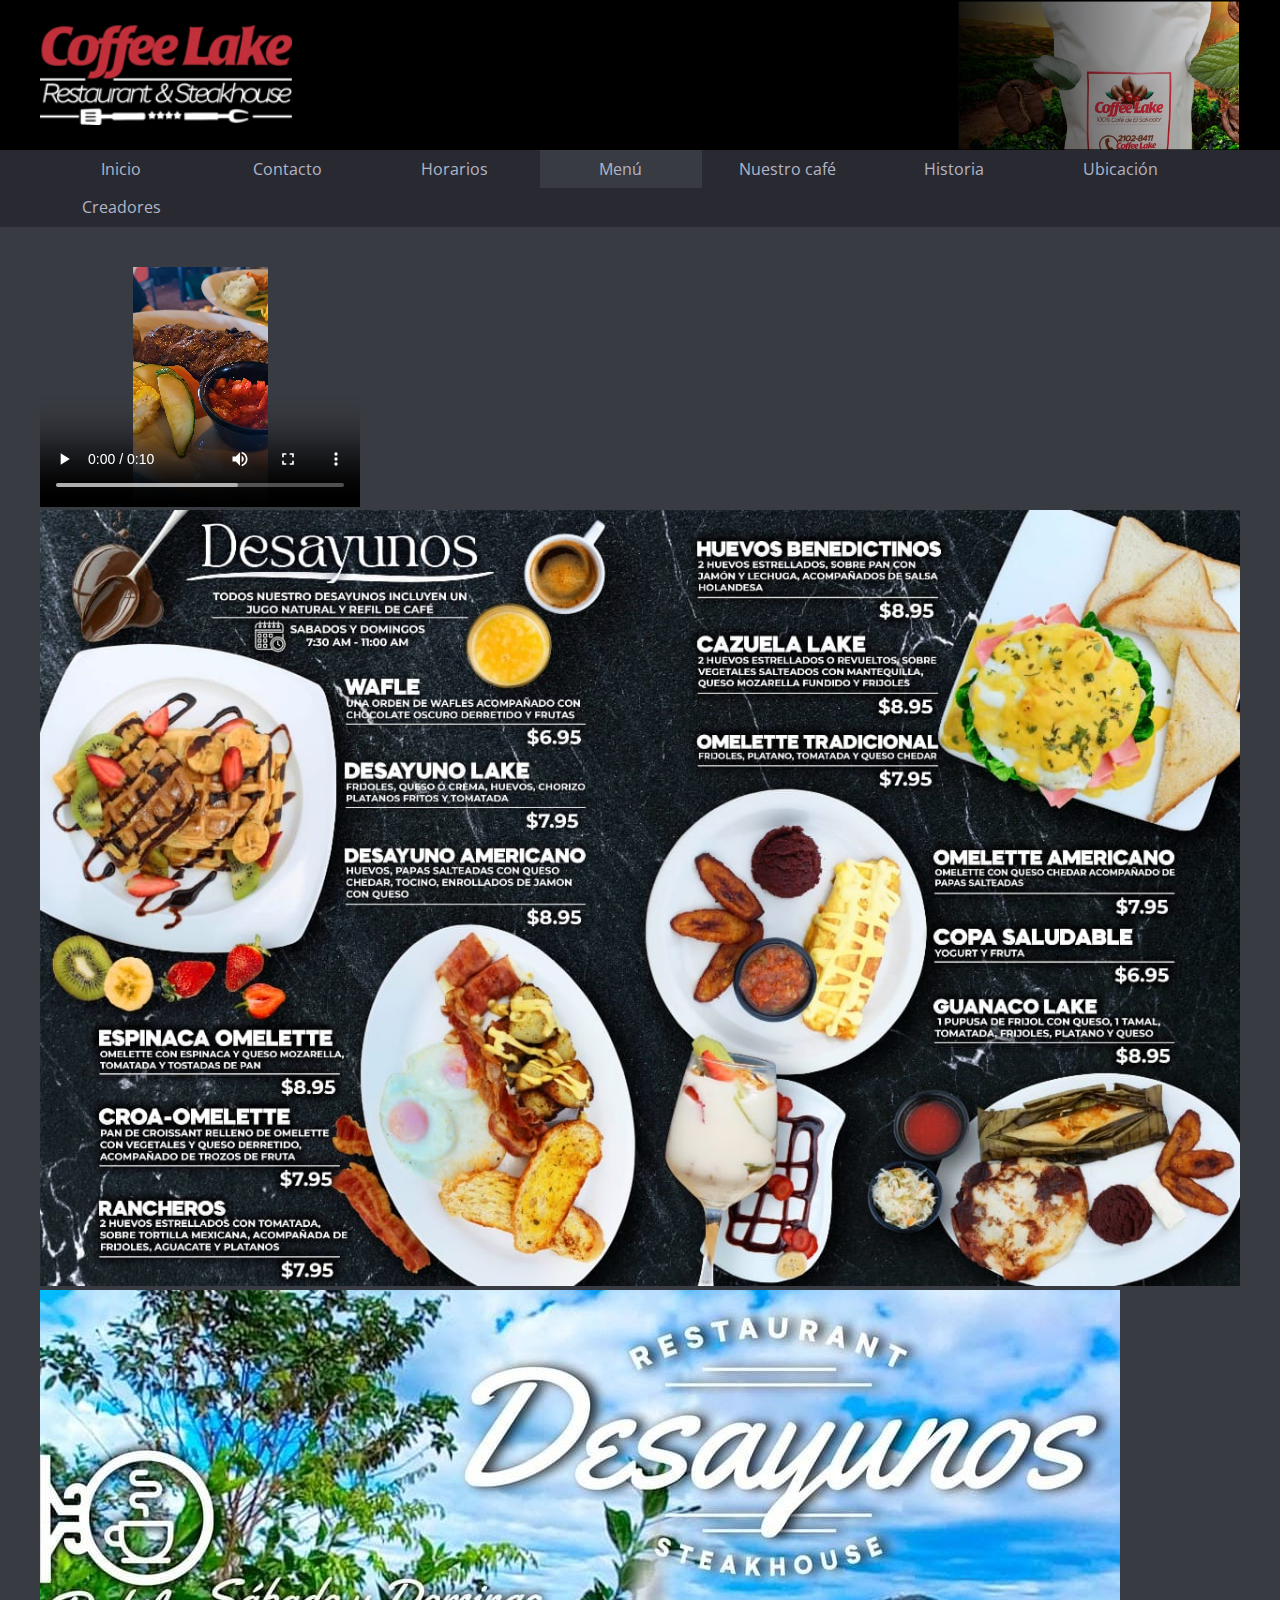
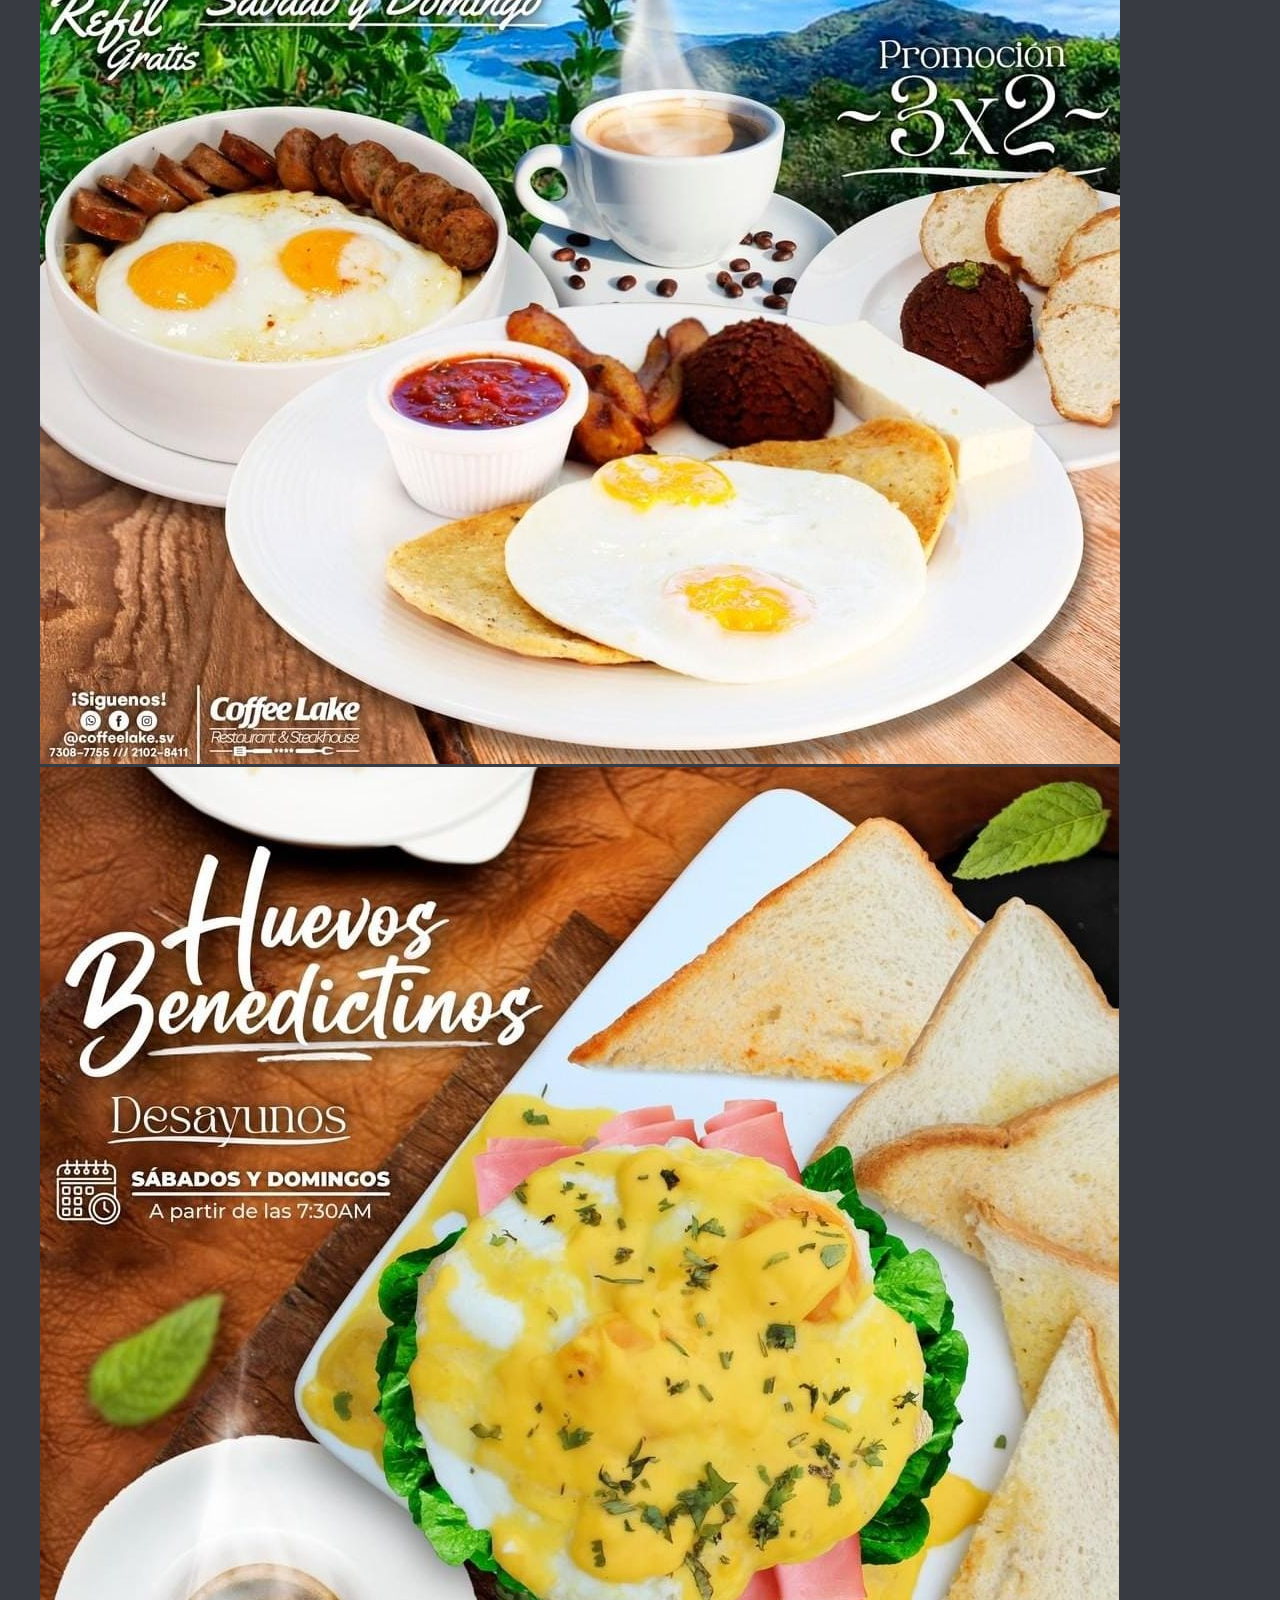
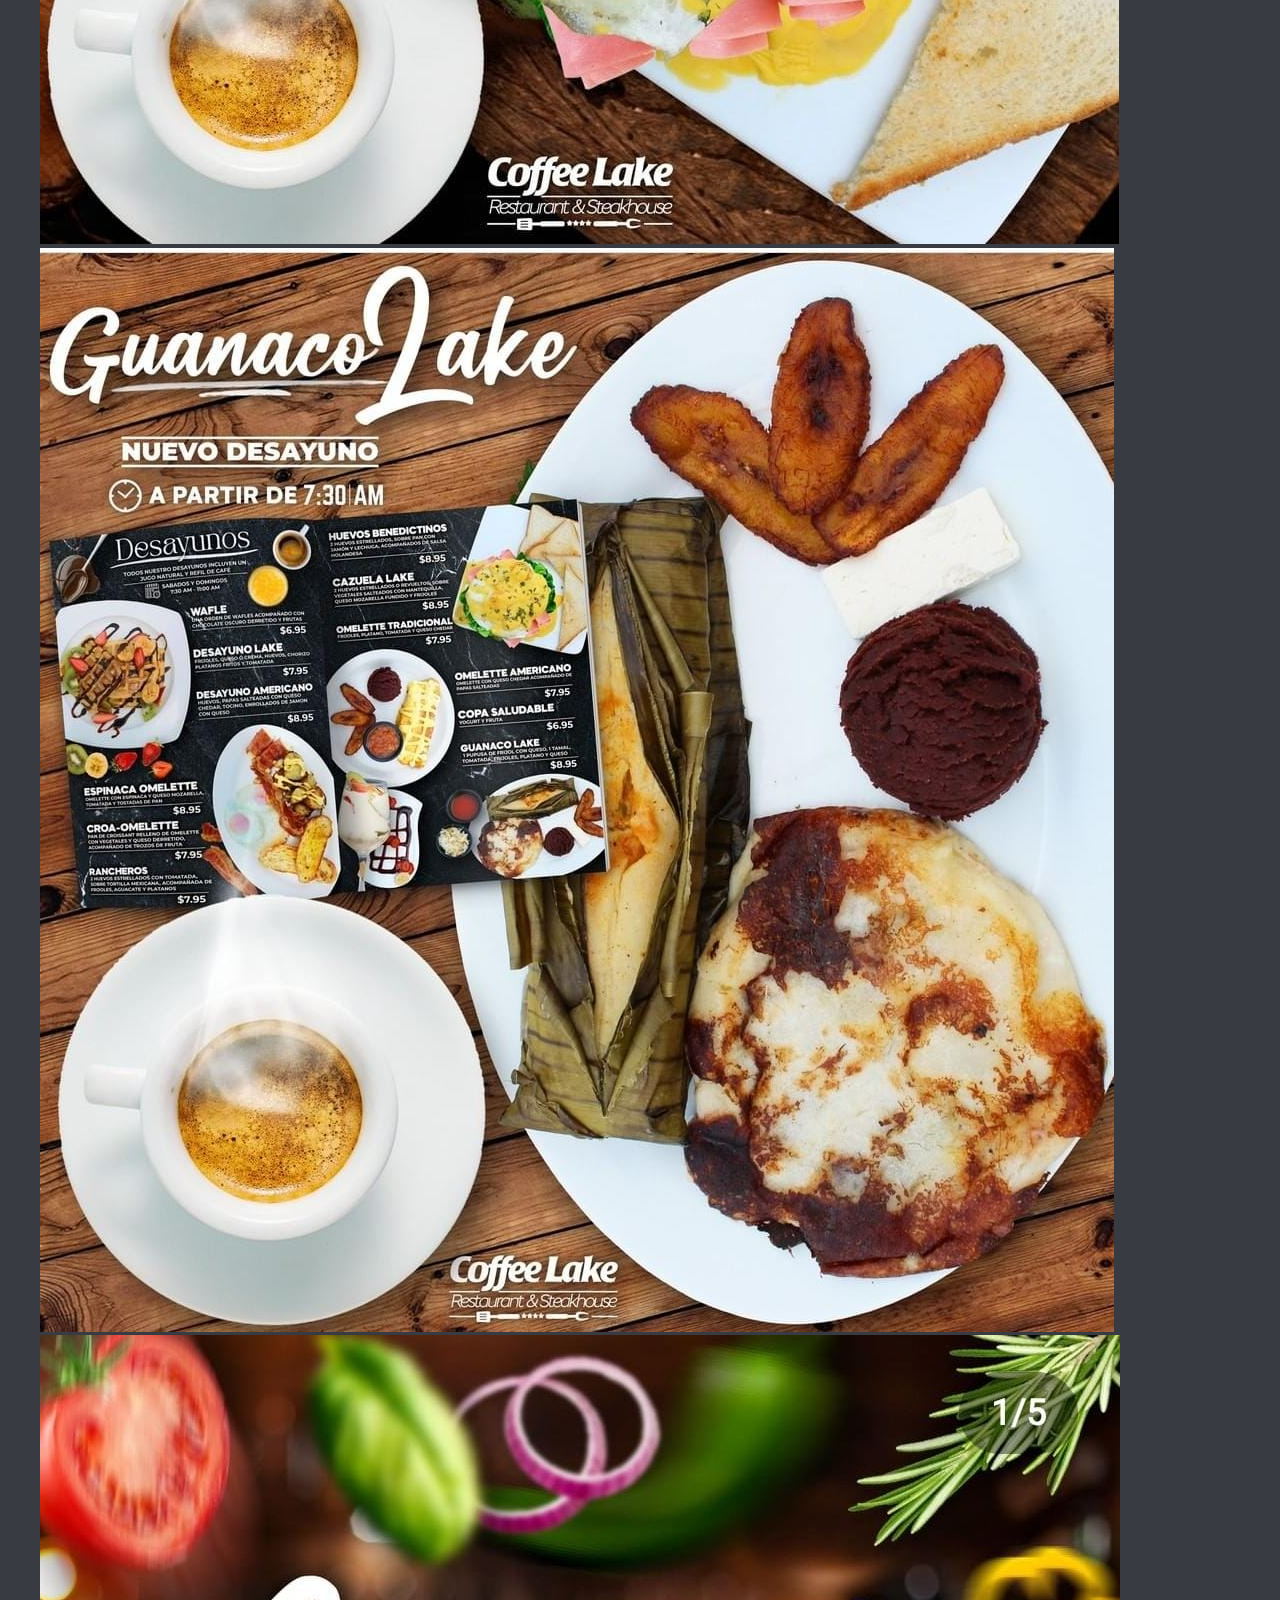
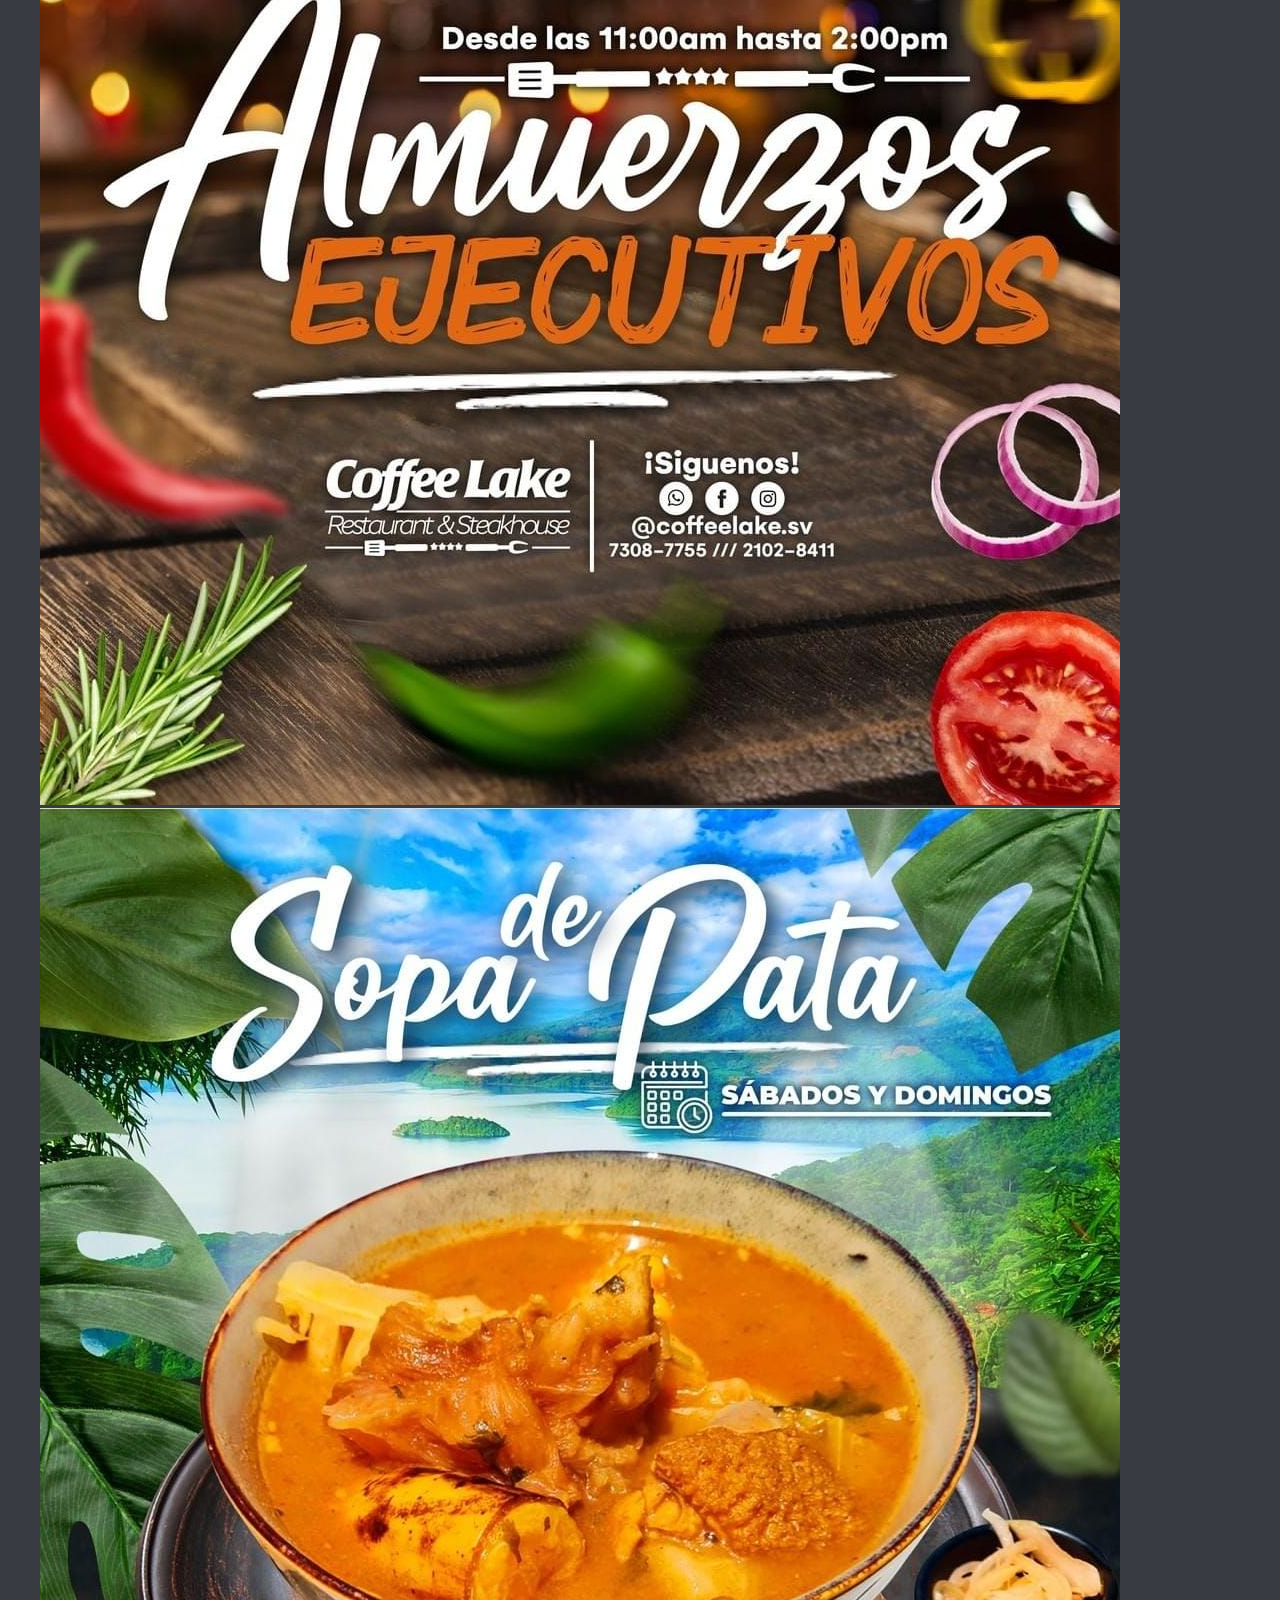
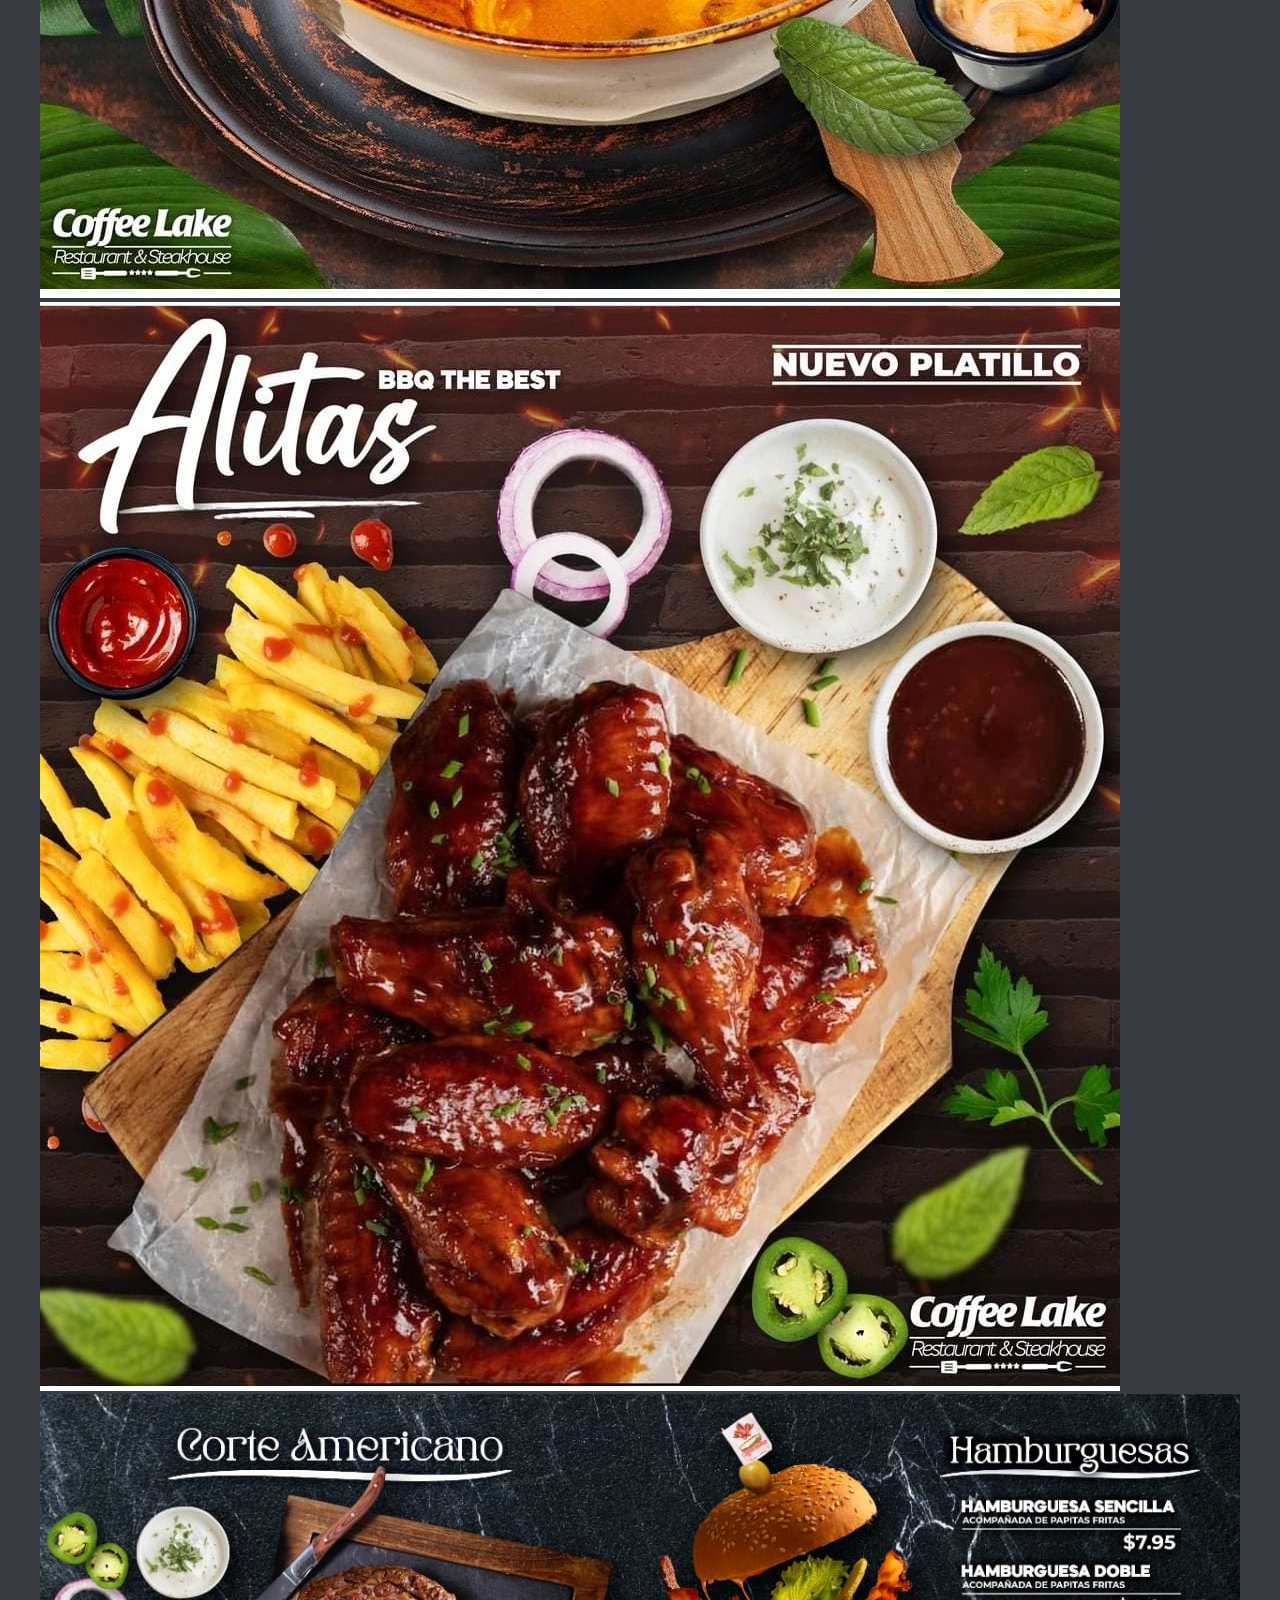
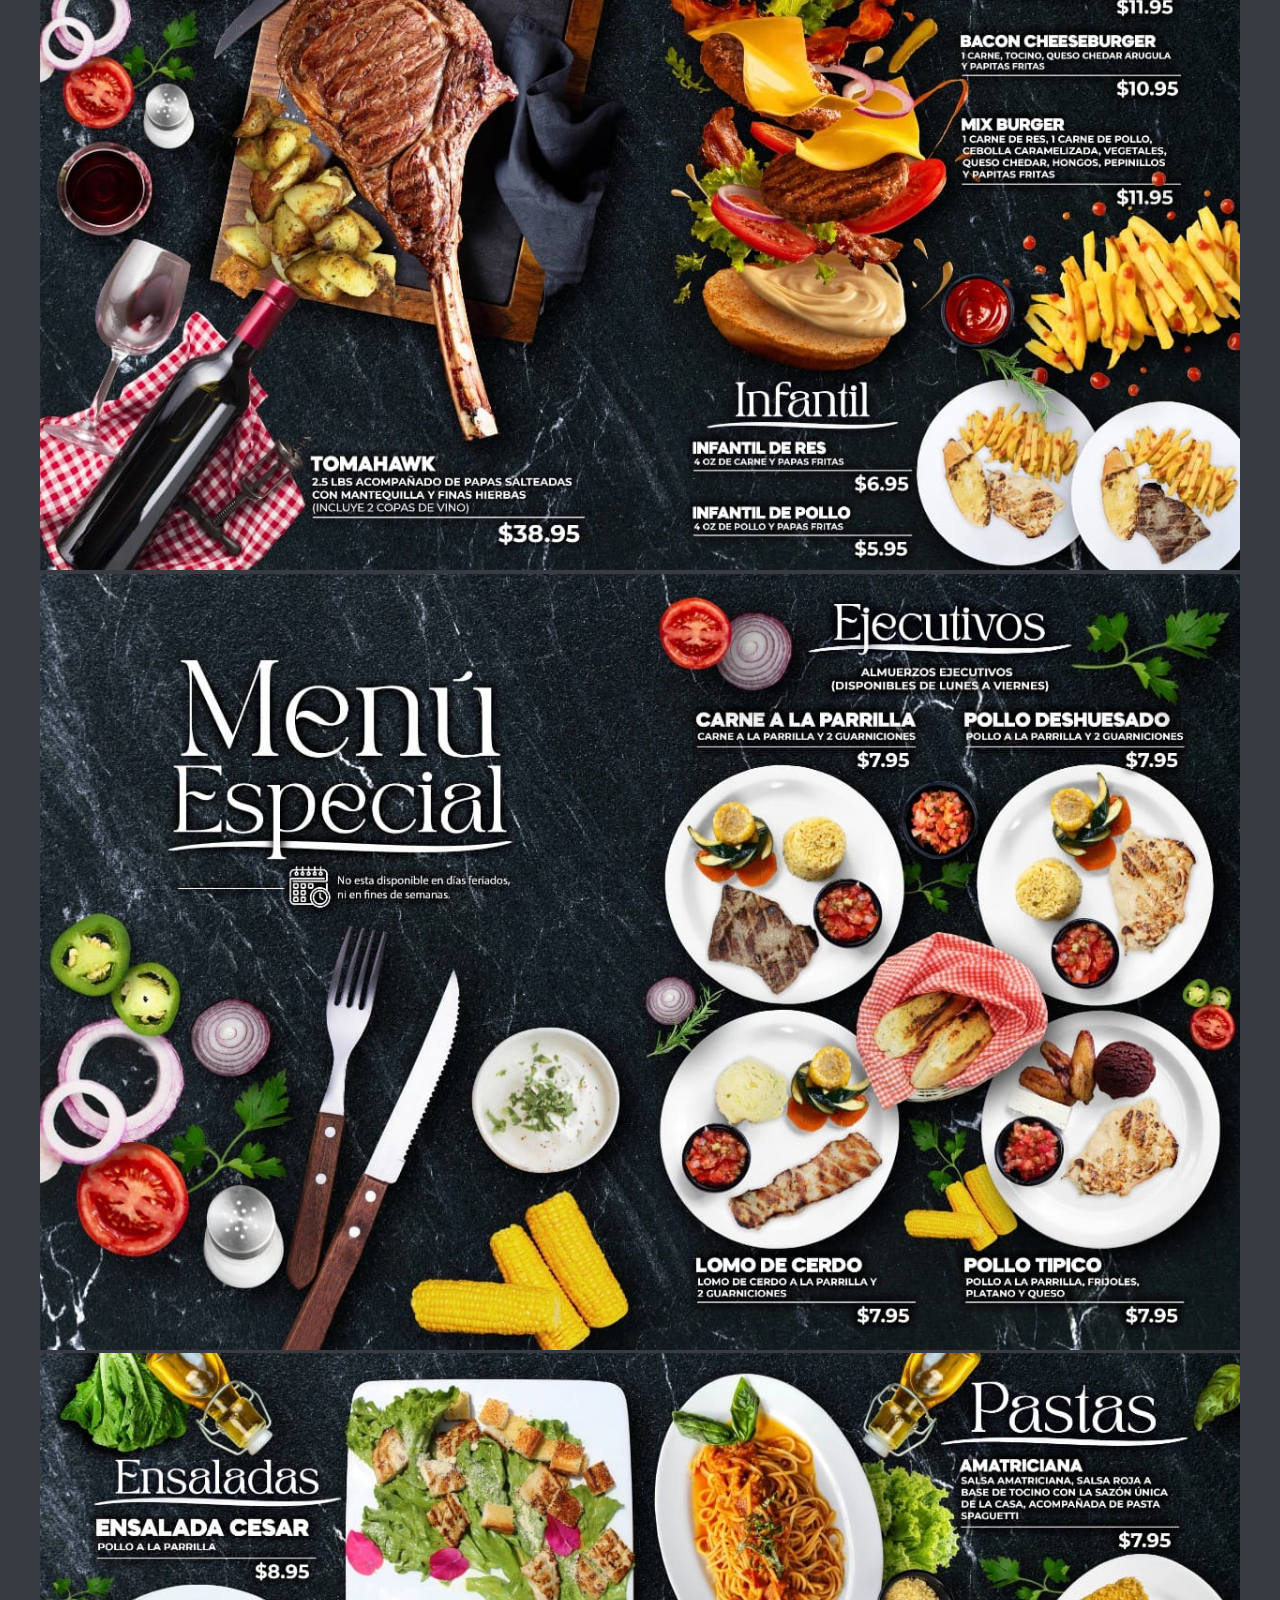
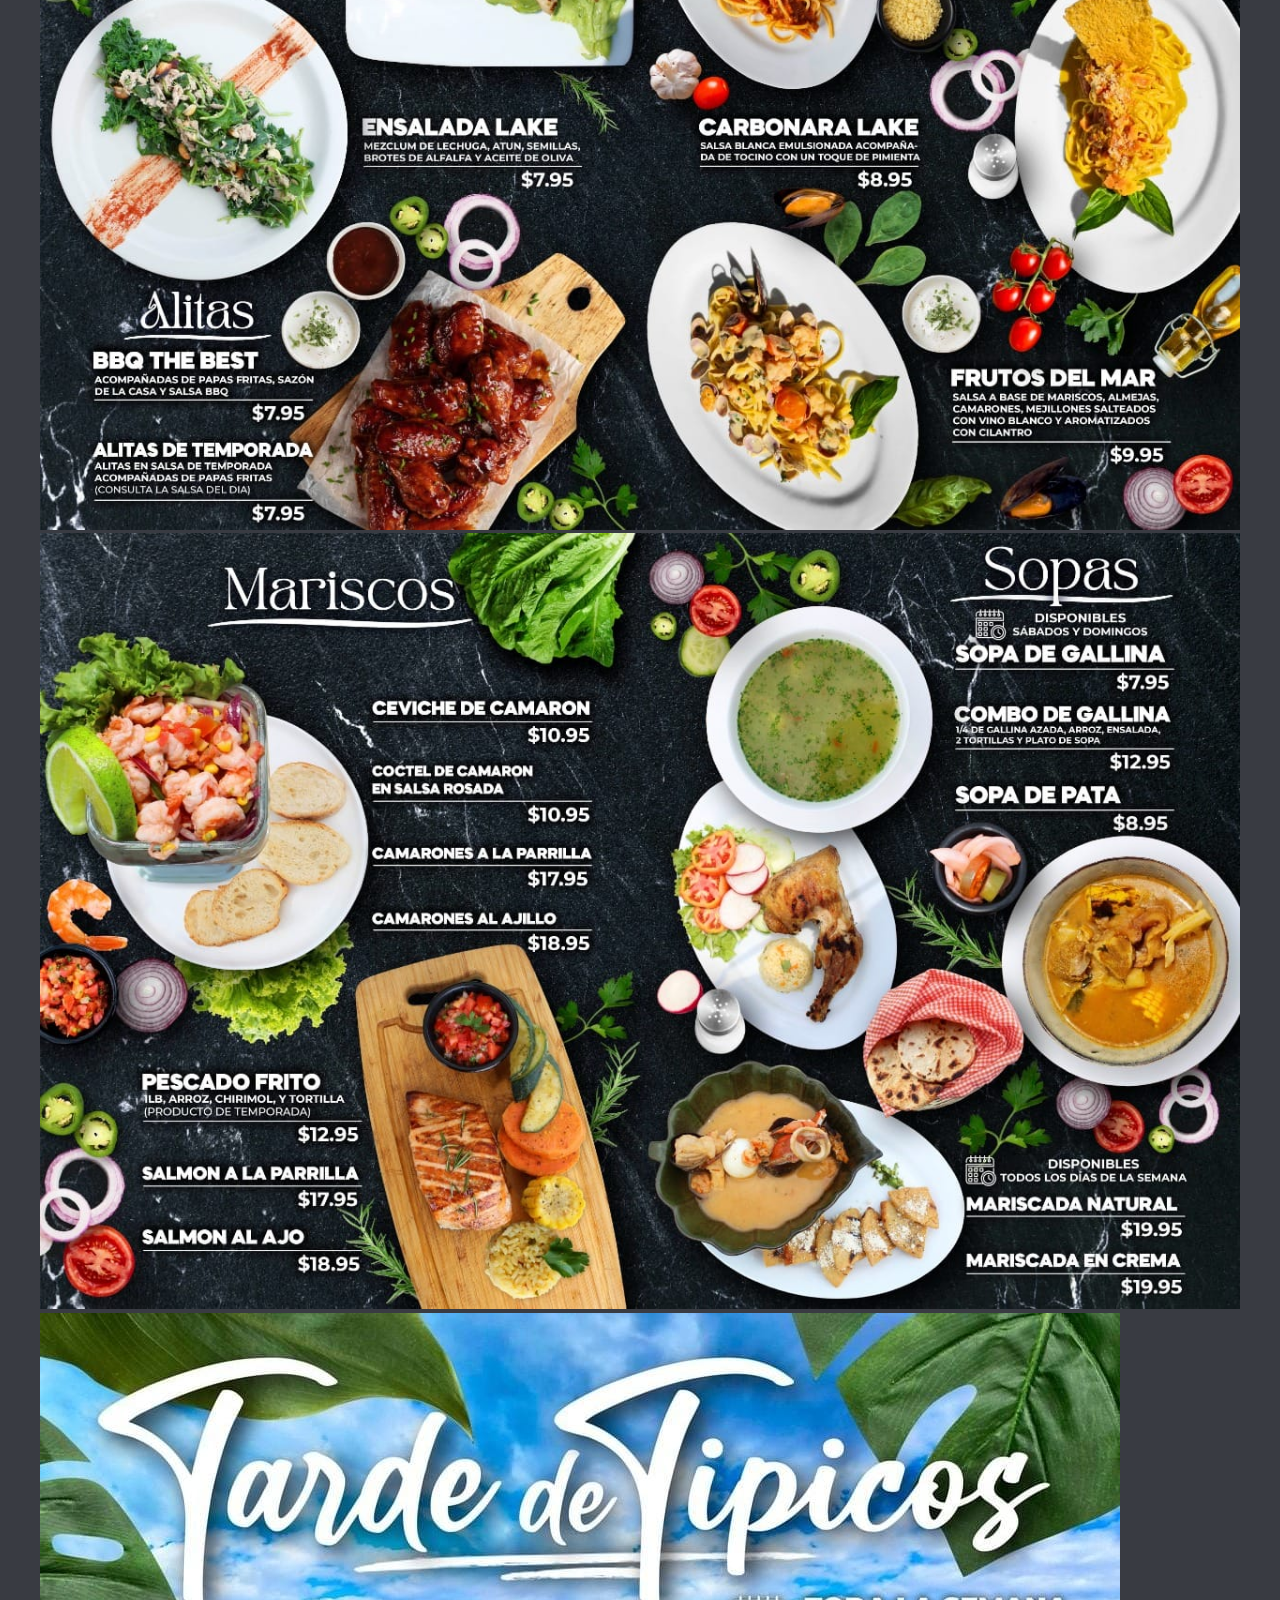
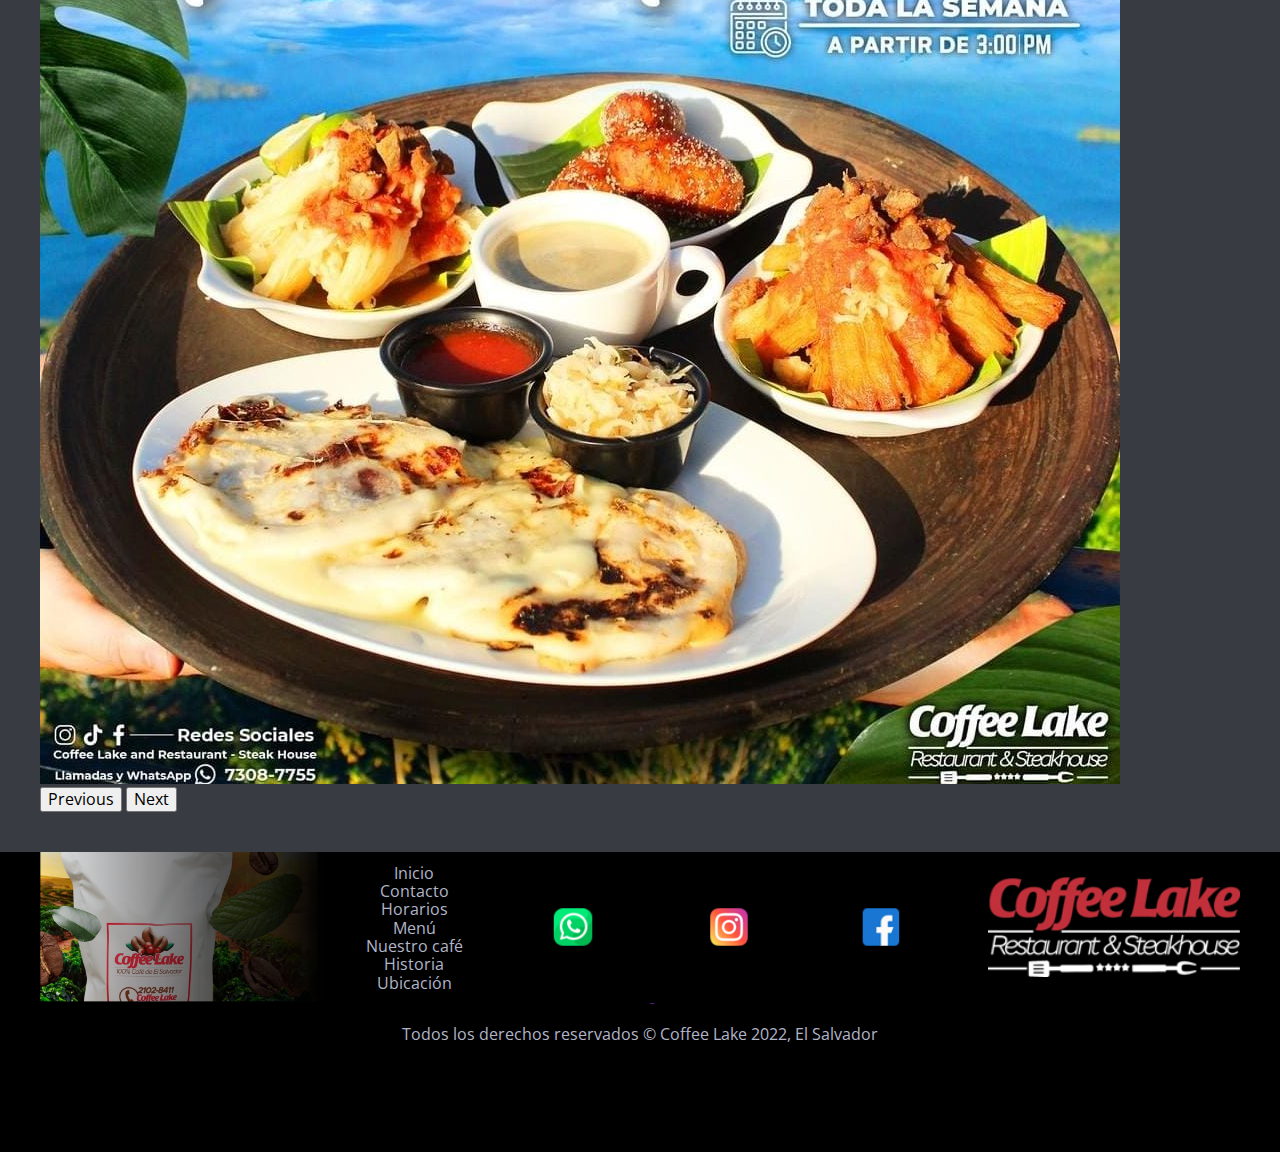
<file: menu.html>
<!DOCTYPE html>
<html lang="es">

<head>
  <meta charset="UTF-8">
  <meta http-equiv="X-UA-Compatible" content="IE=edge">
  <meta name="viewport" content="width=device-width, initial-scale=1.0">
  <link href="https://cdn.jsdelivr.net/npm/bootstrap@5.0.2/dist/css/bootstrap.min.css" rel="stylesheet"
    integrity="sha384-EVSTQN3/azprG1Anm3QDgpJLIm9Nao0Yz1ztcQTwFspd3yD65VohhpuuCOmLASjC" crossorigin="anonymous">
  <title>Coffee Lake - Menú</title>

  <link rel="preconnect" href="https://fonts.googleapis.com">
  <link rel="preconnect" href="https://fonts.gstatic.com" crossorigin>
  <link href="https://fonts.googleapis.com/css2?family=Open+Sans:ital,wght@0,300;0,400;0,500;1,300;1,400&display=swap"
    rel="stylesheet">
  <link rel="stylesheet" href="css/normalize.css">
  <link rel="stylesheet" href="css/app.css">
</head>

<body>
  <header>
    <div class="container header-1">
      <a href="index.html"><img class="logo" src="img/logo.png" alt="logo Coffe Lake"></a>
      <a href="nuestroCafe.html"><img class="cafe" src="img/cafe.png" alt="Nuestro café"></a>
    </div>
  </header>

  <div class="main-nav">
    <nav class="container ">
      <a class="enlace " href="index.html">Inicio</a>
      <a class="enlace" href="contacto.html">Contacto</a>
      <a class="enlace" href="horarios.html">Horarios</a>
      <a class="enlace enlace-activo" href="menu.html">Menú</a>
      <a class="enlace" href="nuestroCafe.html">Nuestro café</a>
      <a class="enlace" href="historia.html">Historia</a>
      <a class="enlace" href="ubicacion.html">Ubicación</a>
      <a class="enlace" href="creadores.html">Creadores</a>
    </nav>
  </div>


  <main class="container">
    <video width="320" height="240" loop autoplay controls>
      <source src="video/comida.mp4" type="video/mp4">
    </video>
    <div id="carouselExampleControls" class="carousel slide" data-bs-ride="carousel">
      <div class="carousel-inner">
        <div class="carousel-item active">
          <img src="img/img1.jpeg" class="d-block w-100" alt="img-menú">
        </div>
        <div class="carousel-item">
          <img src="img/img2.jpeg" class="d-block w-100" alt="img-menú">
        </div>
        <div class="carousel-item">
          <img src="img/img3.jpeg" class="d-block w-100" alt="img-menú">
        </div>
        <div class="carousel-item">
          <img src="img/img4.jpeg" class="d-block w-100" alt="img-menú">
        </div>
        <div class="carousel-item">
          <img src="img/img5.jpeg" class="d-block w-100" alt="img-menú">
        </div>
        <div class="carousel-item">
          <img src="img/img6.jpeg" class="d-block w-100" alt="img-menú">
        </div>
        <div class="carousel-item">
          <img src="img/img7.jpeg" class="d-block w-100" alt="img-menú">
        </div>
        <div class="carousel-item">
          <img src="img/img8.jpeg" class="d-block w-100" alt="img-menú">
        </div>
        <div class="carousel-item">
          <img src="img/img9.jpeg" class="d-block w-100" alt="img-menú">
        </div>
        <div class="carousel-item">
          <img src="img/img10.jpeg" class="d-block w-100" alt="img-menú">
        </div>
        <div class="carousel-item">
          <img src="img/img11.jpeg" class="d-block w-100" alt="img-menú">
        </div>
        <div class="carousel-item">
          <img src="img/img12.jpeg" class="d-block w-100" alt="img-menú">
        </div>
      </div>
      <button class="carousel-control-prev" type="button" data-bs-target="#carouselExampleControls"
        data-bs-slide="prev">
        <span class="carousel-control-prev-icon" aria-hidden="true"></span>
        <span class="visually-hidden">Previous</span>
      </button>
      <button class="carousel-control-next" type="button" data-bs-target="#carouselExampleControls"
        data-bs-slide="next">
        <span class="carousel-control-next-icon" aria-hidden="true"></span>
        <span class="visually-hidden">Next</span>
      </button>
    </div>
  </main>



  <footer>
    <div class="container header-1 ">
      <a href="nuestroCafe.html"><img class="cafe" src="img/cafe2.png" alt="Nuestro café"></a>
      <nav class="nav-footer">
        <a class="enlace-footer" href="index.html">Inicio</a>
        <a class="enlace-footer" href="contacto.html">Contacto</a>
        <a class="enlace-footer" href="horarios.html">Horarios</a>
        <a class="enlace-footer" href="menu.html">Menú</a>
        <a class="enlace-footer" href="nuestroCafe.html">Nuestro café</a>
        <a class="enlace-footer" href="historia.html">Historia</a>
        <a class="enlace-footer" href="ubicasion.html">Ubicación</a>
      </nav>
      <nav class="redes">
        <a href=""> <img src="img/whatapp.png" alt="What App"> </a>
        <a href="https://instagram.com/coffeelake.sv?igshid=YmMyMTA2M2Y=" target="_blank"> <img src="img/instagram.png"
            alt="What App"></a>
        <a href="https://www.facebook.com/coffeelake.sv/" target="_blank"> <img src="img/facebook.png"
            alt="What App"></a>
      </nav>
      <a href="index.html"><img class="logo" src="img/logo.png" alt="logo Coffe Lake"></a>
    </div>
    <p class="derechos">Todos los derechos reservados © Coffee Lake 2022, El Salvador</p>
  </footer>
  <script src="https://cdn.jsdelivr.net/npm/@popperjs/core@2.9.2/dist/umd/popper.min.js"
    integrity="sha384-IQsoLXl5PILFhosVNubq5LC7Qb9DXgDA9i+tQ8Zj3iwWAwPtgFTxbJ8NT4GN1R8p"
    crossorigin="anonymous"></script>
  <script src="https://cdn.jsdelivr.net/npm/bootstrap@5.0.2/dist/js/bootstrap.min.js"
    integrity="sha384-cVKIPhGWiC2Al4u+LWgxfKTRIcfu0JTxR+EQDz/bgldoEyl4H0zUF0QKbrJ0EcQF"
    crossorigin="anonymous"></script>
</body>

</html>
</file>
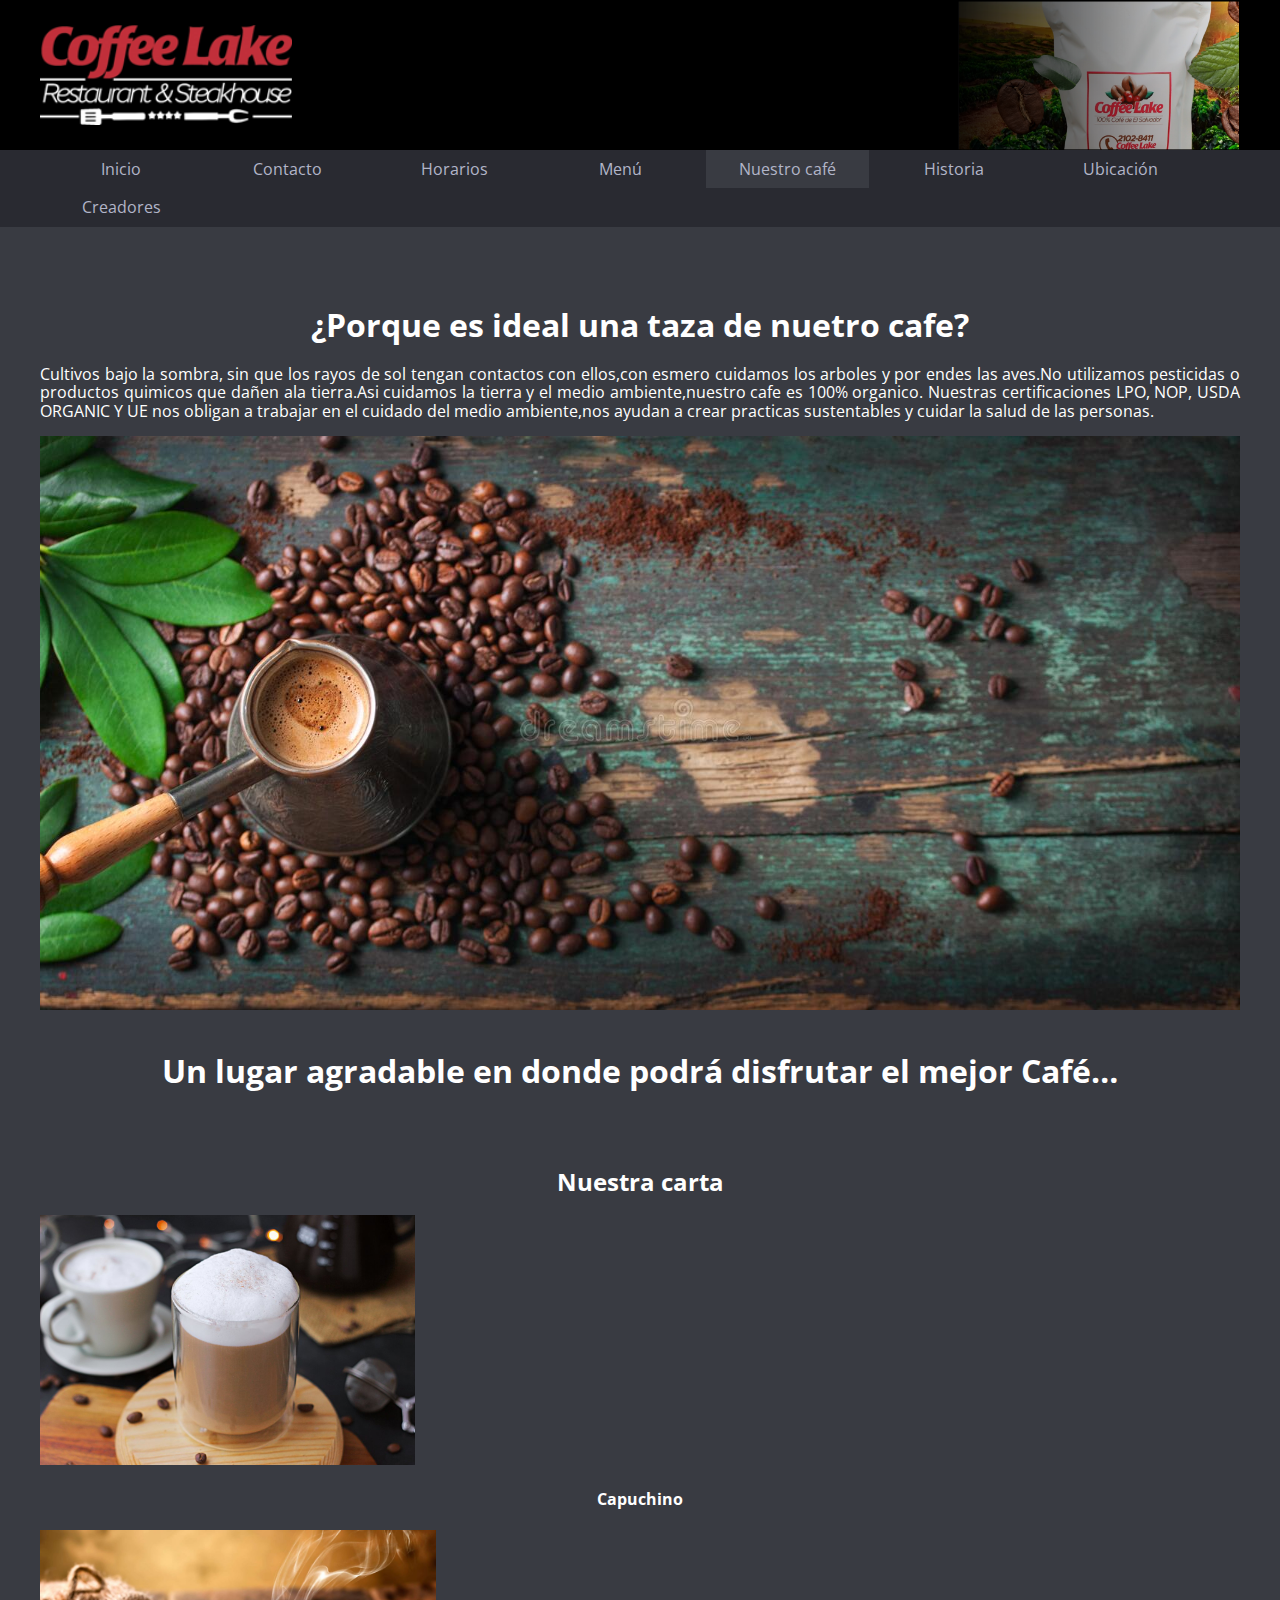
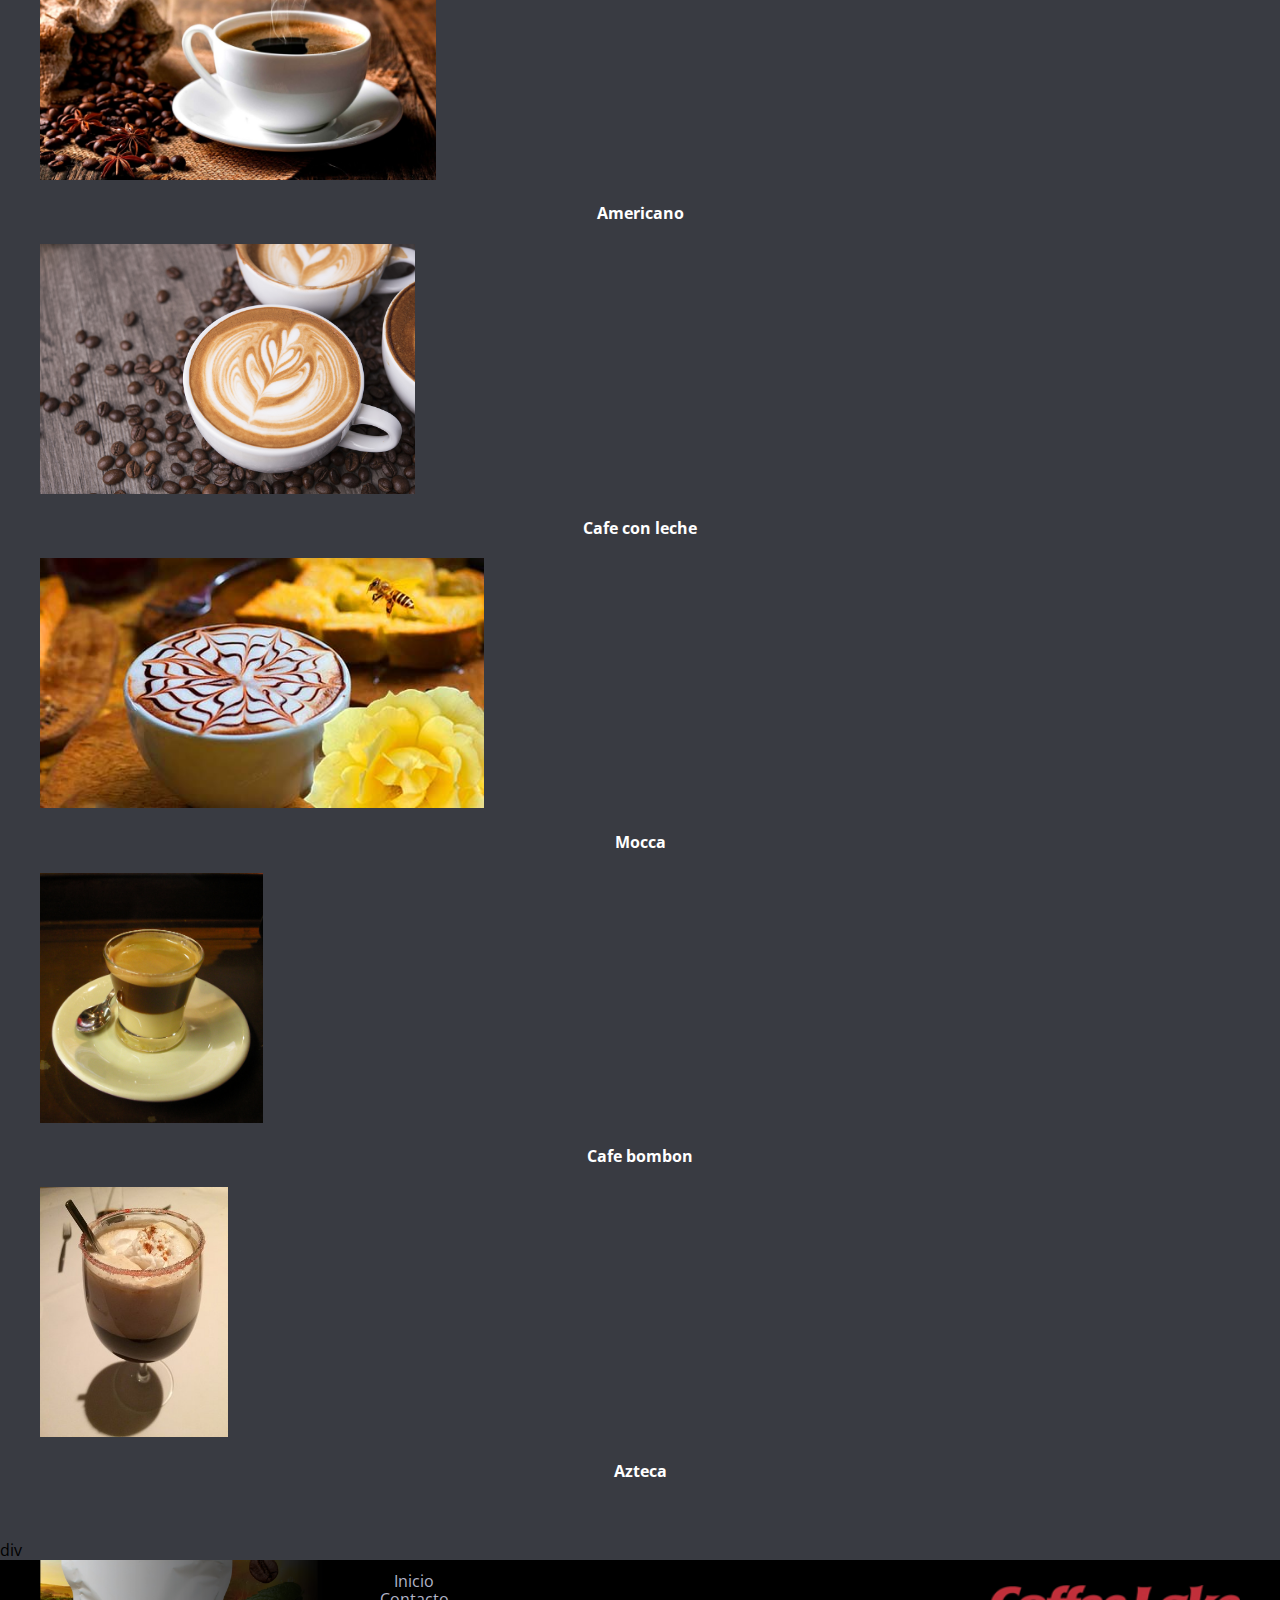
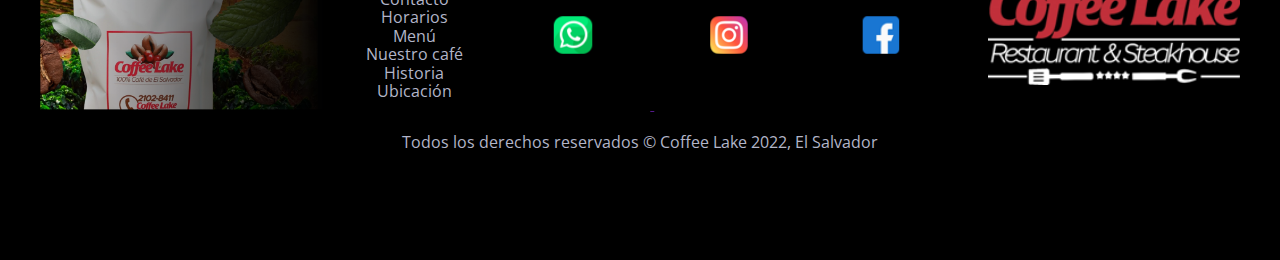
<file: nuestroCafe.html>
<!DOCTYPE html>
<html lang="es">

<head>
  <meta charset="UTF-8">
  <meta http-equiv="X-UA-Compatible" content="IE=edge">
  <meta name="viewport" content="width=device-width, initial-scale=1.0">
  <title>Coffee Lake - Nuestro Café</title>
  <link href="https://cdn.jsdelivr.net/npm/bootstrap@5.0.2/dist/css/bootstrap.min.css" rel="stylesheet"
    integrity="sha384-EVSTQN3/azprG1Anm3QDgpJLIm9Nao0Yz1ztcQTwFspd3yD65VohhpuuCOmLASjC" crossorigin="anonymous">
  <link rel="preconnect" href="https://fonts.googleapis.com">
  <link rel="preconnect" href="https://fonts.gstatic.com" crossorigin>
  <link href="https://fonts.googleapis.com/css2?family=Open+Sans:ital,wght@0,300;0,400;0,500;1,300;1,400&display=swap"
    rel="stylesheet">
  <link rel="stylesheet" href="css/normalize.css">
  <link rel="stylesheet" href="css/app.css">
</head>

<body>
  <header>
    <div class="container header-1">
      <a href="index.html"><img class="logo" src="img/logo.png" alt="logo Coffe Lake"></a>
      <a href="nuestroCafe.html"><img class="cafe" src="img/cafe.png" alt="Nuestro café"></a>
    </div>
  </header>

  <div class="main-nav">
    <nav class="container ">
      <a class="enlace " href="index.html">Inicio</a>
      <a class="enlace" href="contacto.html">Contacto</a>
      <a class="enlace" href="horarios.html">Horarios</a>
      <a class="enlace" href="menu.html">Menú</a>
      <a class="enlace enlace-activo" href="nuestroCafe.html">Nuestro café</a>
      <a class="enlace" href="historia.html">Historia</a>
      <a class="enlace" href="ubicacion.html">Ubicación</a>
      <a class="enlace" href="creadores.html">Creadores</a>
    </nav>
  </div>



  <main class="container" class="caja_central" >
    <br>
    <center><h1>¿Porque es ideal una taza de nuetro cafe?</h1></center>
    <div id="historia-cafe" >
    
        <p> Cultivos bajo la sombra, sin que los rayos de sol tengan contactos con ellos,con esmero cuidamos
          los arboles y por endes las aves.No utilizamos pesticidas o productos quimicos que dañen ala tierra.Asi cuidamos la tierra y el medio
          ambiente,nuestro cafe es 100% organico.
      
          Nuestras certificaciones LPO, NOP, USDA ORGANIC Y UE nos obligan a trabajar en el cuidado del medio
          ambiente,nos ayudan a crear practicas sustentables y cuidar la salud de las personas.
        </p>
      </div>
      
      
    </p>

    <img src="img/cafe44.jpg"  class="img-cafe scale img-fluid rounded-start" width="1348" height="400" class="img-fluid" alt="...">        
    <br>
    <br>
    <center><h1>Un lugar agradable en donde podrá disfrutar el mejor Café…
      <br>
      
    </h1></center>
    <br>
    <br>
    <center><h2>Nuestra carta</h2></center>
    <div class="row">
      <div class="menu-cafe col-lg-4 col-md-6 col-sm-12" >
        <img src="img/capuchino.jpg" alt="capuchino">
        <h4 class="name-center">Capuchino</h4>
  
      </div>
  
      <div class="menu-cafe col-lg-4 col-md-6 col-sm-12" >
        <img src="img/Café-Americano-.jpeg" alt="Café-Americano">
        <h4 class="name-center">Americano</h4>
  
      </div>
      <div  class="menu-cafe col-lg-4 col-md-6 col-sm-12" >
        <img src="img/café-con-leche.jpeg" alt="café-con-leche">
        <h4 class="name-center">Cafe con leche</h4>
      
       
    
      </div>


    </div>
  
    <div class="row">
      <div  class="menu-cafe  col-lg-4 col-md-6 col-sm-12">
        <img src="img/Cafe-moka.jpg" alt="Cafe-moka">
        <h4 class="name-center">Mocca</h4>
      </div>
      <div  class="menu-cafe col-lg-4 col-md-6 col-sm-12 " >
        <img src="img/Cafe_bombon.jpg" alt="Cafe_bombon" >
        <h4 class="name-center">Cafe bombon</h4>
  
      </div>
      <div class="menu-cafe col-lg-4 col-md-6 col-sm-12">
        <img src="img/cafe-azteca.jpg" alt="cafe-azteca">
        <h4 class="name-center">Azteca</h4>
  
      </div>
    </div>
    
    </main>div

    
        
  </main>




  <footer>
    <div class="container header-1 ">
      <a href="nuestroCafe.html"><img class="cafe" src="img/cafe2.png" alt="Nuestro café"></a>
      <nav class="nav-footer">
        <a class="enlace-footer" href="index.html">Inicio</a>
        <a class="enlace-footer" href="contacto.html">Contacto</a>
        <a class="enlace-footer" href="horarios.html">Horarios</a>
        <a class="enlace-footer" href="menu.html">Menú</a>
        <a class="enlace-footer" href="nuestroCafe.html">Nuestro café</a>
        <a class="enlace-footer" href="historia.html">Historia</a>
        <a class="enlace-footer" href="ubicasion.html">Ubicación</a>
      </nav>
      <nav class="redes">
        <a href=""> <img src="img/whatapp.png" alt="What App"> </a>
        <a href="https://instagram.com/coffeelake.sv?igshid=YmMyMTA2M2Y=" target="_blank"> <img src="img/instagram.png"
            alt="What App"></a>
        <a href="https://www.facebook.com/coffeelake.sv/" target="_blank"> <img src="img/facebook.png"
            alt="What App"></a>
      </nav>
      <a href="index.html"><img class="logo" src="img/logo.png" alt="logo Coffe Lake"></a>
    </div>
    <p class="derechos">Todos los derechos reservados © Coffee Lake 2022, El Salvador</p>
  </footer>

</body>

</html>
</file>
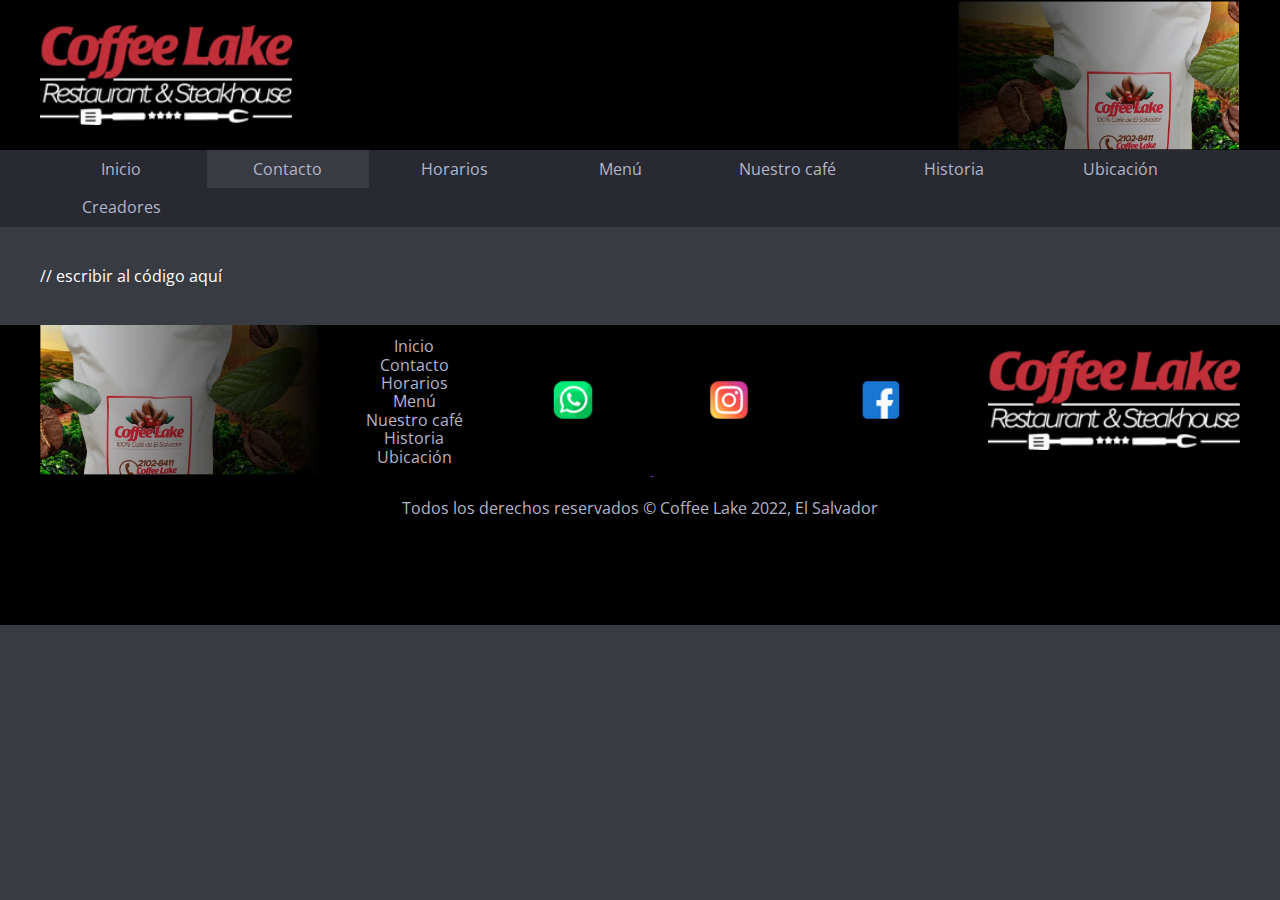
<file: plantilla.html>
<!DOCTYPE html>
<html lang="es">

<head>
  <meta charset="UTF-8">
  <meta http-equiv="X-UA-Compatible" content="IE=edge">
  <meta name="viewport" content="width=device-width, initial-scale=1.0">
  <title>Coffee Lake</title>
  <link rel="preconnect" href="https://fonts.googleapis.com">
  <link rel="preconnect" href="https://fonts.gstatic.com" crossorigin>
  <link href="https://fonts.googleapis.com/css2?family=Open+Sans:ital,wght@0,300;0,400;0,500;1,300;1,400&display=swap"
    rel="stylesheet">
  <link rel="stylesheet" href="css/normalize.css">
  <link rel="stylesheet" href="css/app.css">
</head>

<body>
  <header>
    <div class="container header-1">
      <a href="index.html"><img class="logo" src="img/logo.png" alt="logo Coffe Lake"></a>
      <a href="nuestroCafe.html"><img class="cafe" src="img/cafe.png" alt="Nuestro café"></a>
    </div>
  </header>

  <div class="main-nav">
    <nav class="container ">
      <a class="enlace " href="index.html">Inicio</a>
      <a class="enlace enlace-activo" href="contacto.html">Contacto</a>
      <a class="enlace" href="horarios.html">Horarios</a>
      <a class="enlace" href="menu.html">Menú</a>
      <a class="enlace" href="nuestroCafe.html">Nuestro café</a>
      <a class="enlace" href="historia.html">Historia</a>
      <a class="enlace" href="ubicacion.html">Ubicación</a>
      <a class="enlace" href="creadores.html">Creadores</a>
    </nav>
  </div>


  <main class="container">
    // escribir al código aquí
  </main>



  <footer>
    <div class="container header-1 ">
      <a href="nuestroCafe.html"><img class="cafe" src="img/cafe2.png" alt="Nuestro café"></a>
      <nav class="nav-footer">
        <a class="enlace-footer" href="index.html">Inicio</a>
        <a class="enlace-footer" href="contacto.html">Contacto</a>
        <a class="enlace-footer" href="horarios.html">Horarios</a>
        <a class="enlace-footer" href="menu.html">Menú</a>
        <a class="enlace-footer" href="nuestroCafe.html">Nuestro café</a>
        <a class="enlace-footer" href="historia.html">Historia</a>
        <a class="enlace-footer" href="ubicasion.html">Ubicación</a>
      </nav>
      <nav class="redes">
        <a href=""> <img src="img/whatapp.png" alt="What App"> </a>
        <a href="https://instagram.com/coffeelake.sv?igshid=YmMyMTA2M2Y=" target="_blank"> <img src="img/instagram.png"
            alt="What App"></a>
        <a href="https://www.facebook.com/coffeelake.sv/" target="_blank"> <img src="img/facebook.png"
            alt="What App"></a>
      </nav>
      <a href="index.html"><img class="logo" src="img/logo.png" alt="logo Coffe Lake"></a>
    </div>
    <p class="derechos">Todos los derechos reservados © Coffee Lake 2022, El Salvador</p>
  </footer>

</body>

</html>
</file>
<file: css/app.css>
body {
  background-color: #393b42 !important;
  font-family: "Open Sans", sans-serif;
}
.container {
  max-width: 1200px;
  margin: 0 auto;
}
.center {
  margin-left: 25%;
}
.margin-top-0 {
  margin-top: 0px !important;
}
.center-3 {
  margin-left: 33.3%;
}
.center-2 {
  width: 100%;
}
img {
  max-width: 100%;
  max-height: 100%;
}
header {
  background-color: black;
  height: 150px;
}
header img {
  margin-top: px;
  height: 150px;
}
footer {
  background-color: black;
  height: 300px;
}
footer img {
  margin-top: px;
  height: 150px;
}
.logo {
  height: 100px;
  padding-top: 25px;
  transition: all ease 0.1s;
}
.cafe {
  transition: all ease 0.1s;
}
.cafe:hover {
  scale: 90%;
}
.logo:hover {
  scale: 85%;
}
.header-1 {
  display: flex;
  justify-content: space-between;
  padding-bottom: 0;
}
.img-cafe {
  height: 100%;
}
.gris {
  color: #b2b5c8;
  transition: all ease 0.3s;
}
.gris:hover {
  color: aliceblue;
  scale: 125%;
}
@media (max-width: 488px) {
  .header-1 {
    justify-content: center;
    display: inline;
  }
  .cafe {
    display: none;
  }
  .enlace {
    display: flex;
    flex-direction: row;
  }
  body {
    text-align: center;
  }
}
.main-nav {
  background-color: #292a31;
}
.enlace {
  color: #b2b5c8;
  text-decoration: none;
  padding: 10px 0;
  width: 162.5px;
  display: inline-block;
  text-align: center;
  transition: all ease 0.3s;
}
.nav-aling {
  text-align: center;
}

.enlace-activo {
  background-color: #393b42;
}
.enlace:hover {
  color: white;
  background-color: black;
}
@media (max-width: 768px) {
  footer .logo {
    display: none;
  }
  footer .redes {
    display: none;
  }
}
.nav-footer {
  margin-top: 12px;
}
.enlace-footer {
  text-align: center;
  display: block;
  text-decoration: none;
  color: #b2b5c8;
}
.enlace-footer:hover {
  font-weight: bold;
}
.redes img {
  scale: 25%;
  transition: all ease 0.3s;
}
.redes:hover img {
  scale: 35%;
}

.scale {
  transition: all ease-in-out 0.3s;
}
.scale:hover {
  scale: 80%;
}

.derechos {
  background-color: black;
  color: #b2b5c8;
  padding: 20px 0;
  margin: 0;
  text-align: center;
}
main {
  padding: 40px 0;
  color: white;
}
/*carlos*/

.caja_central {
  justify-content: space-around;
  align-items: center;
  margin: auto;
}

.form-info {
  width: 35%;
  display: flex;
  justify-content: center;
  align-items: start;
  flex-direction: column;
}

.form-input {
  display: flex;
  justify-content: center;
  align-items: start;
  flex-direction: column;
  width: 50%;
}

.mb-3 {
  width: 90%;
}

.form-info p {
  text-align: justify;
}

#icon {
  text-decoration: none;
}

.custom-table > :not(caption) > * > * {
  width: 50%;
  text-align: center;
}
.bold {
  font-weight: bold!important;
  font-size: 1.8rem;
}
/*Carlos*/
.name-center {
  text-align: center;
}
#photo{
  width: 200px;
  border-radius: 10px;
}

#box{
  column-count: 2;
  column-gap: auto;
  padding-top: 40px;
  padding-bottom: 20px;
  display: flex;
  align-items: center;
}
/*alvaro*/



.menu-cafe img{
height: 100%;
height: 250px;

}
#fhoto-cafe{
  width: 200px;
  border-radius: 10px;
}
#historia-cafe{
  text-align: justify;
}
</file>
